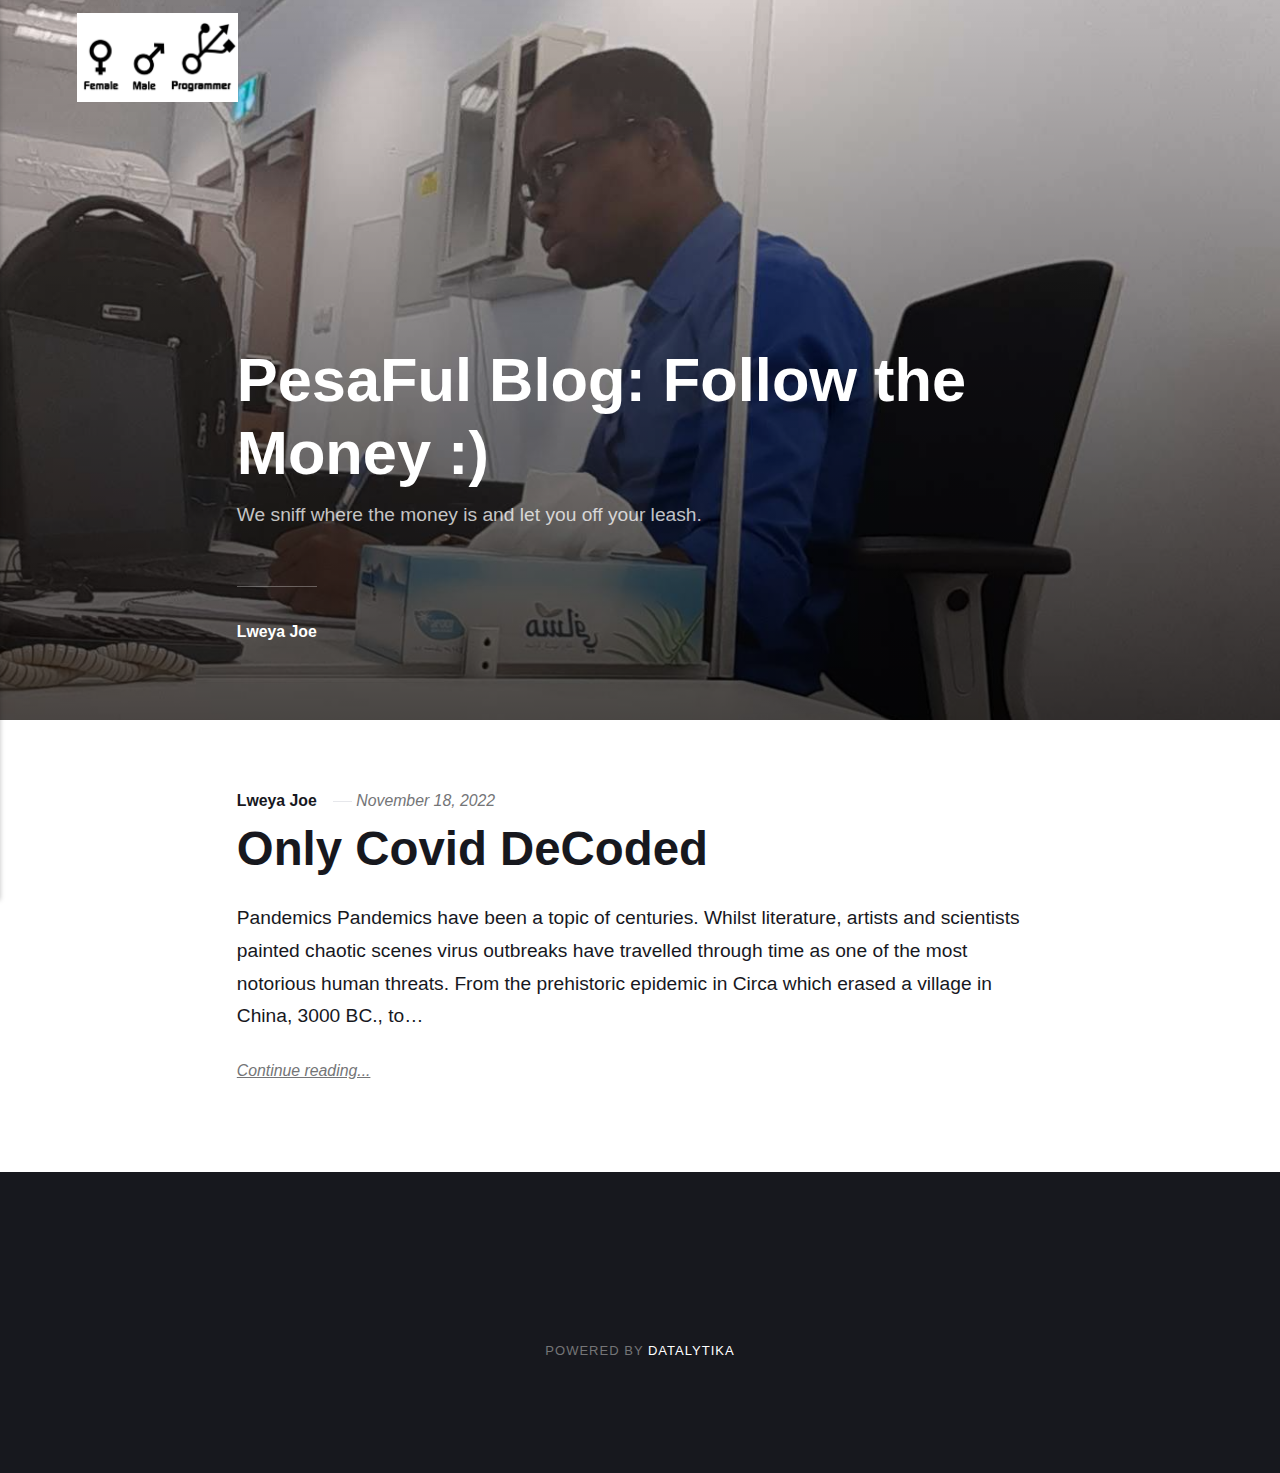
<file: index.html>
<!DOCTYPE html><html lang="en-gb"><head><meta charset="utf-8"><meta http-equiv="X-UA-Compatible" content="IE=edge"><meta name="viewport" content="width=device-width,initial-scale=1"><title>CODECITY</title><meta name="generator" content="Publii Open-Source CMS for Static Site"><link rel="canonical" href="https://lweyajoe.github.io/codecity/"><link rel="alternate" type="application/atom+xml" href="https://lweyajoe.github.io/codecity/feed.xml"><link rel="alternate" type="application/json" href="https://lweyajoe.github.io/codecity/feed.json"><meta property="og:title" content="CODECITY"><meta property="og:image" content="https://lweyajoe.github.io/codecity/media/website/programmer.png"><meta property="og:image:width" content="650"><meta property="og:image:height" content="358"><meta property="og:site_name" content="CODECITY"><meta property="og:description" content=""><meta property="og:url" content="https://lweyajoe.github.io/codecity/"><meta property="og:type" content="website"><link rel="stylesheet" href="https://lweyajoe.github.io/codecity/assets/css/style.css?v=67064dfb5806a3b1d24e5a5d9bfc33da"><script type="application/ld+json">{"@context":"http://schema.org","@type":"Organization","name":"CODECITY ","logo":"https://lweyajoe.github.io/codecity/media/website/programmer.png","url":"https://lweyajoe.github.io/codecity/","sameAs":["https://twitter.com/lweyajoe","https://datalytika.org"]}</script></head><body><div class="site-container"><header class="top" id="js-header"><a class="logo" href="https://lweyajoe.github.io/codecity/"><img src="https://lweyajoe.github.io/codecity/media/website/programmer.png" alt="CODECITY " width="650" height="358"></a><nav class="navbar js-navbar"><button class="navbar__toggle js-toggle" aria-label="Menu" aria-haspopup="true" aria-expanded="false"><span class="navbar__toggle-box"><span class="navbar__toggle-inner">Menu</span></span></button><ul class="navbar__menu"></ul></nav><div class="search"><div class="search__overlay js-search-overlay"><div class="search__overlay-inner"><button class="search__close js-search-close" aria-label="Close">Close</button></div></div><button class="search__btn js-search-btn" aria-label="Search"><svg role="presentation" focusable="false"><use xlink:href="https://lweyajoe.github.io/codecity/assets/svg/svg-map.svg#search"/></svg></button></div></header><main><div class="hero"><figure class="hero__image hero__image--overlay"><img src="https://lweyajoe.github.io/codecity/media/website/IMG_20210403_210228_658.jpg" srcset="https://lweyajoe.github.io/codecity/media/website/responsive/IMG_20210403_210228_658-xs.jpg 300w, https://lweyajoe.github.io/codecity/media/website/responsive/IMG_20210403_210228_658-sm.jpg 480w, https://lweyajoe.github.io/codecity/media/website/responsive/IMG_20210403_210228_658-md.jpg 768w, https://lweyajoe.github.io/codecity/media/website/responsive/IMG_20210403_210228_658-lg.jpg 1024w, https://lweyajoe.github.io/codecity/media/website/responsive/IMG_20210403_210228_658-xl.jpg 1360w, https://lweyajoe.github.io/codecity/media/website/responsive/IMG_20210403_210228_658-2xl.jpg 1600w" sizes="100vw" loading="eager" width="2448" height="2448" alt=""></figure><header class="hero__content"><div class="wrapper"><h1>PesaFul Blog: Follow the Money :)</h1><p>We sniff where the money is and let you off your leash.</p><div class="post__meta post__meta--author"><a href="https://lweyajoe.github.io/codecity/authors/lweya-joe/" class="feed__author">Lweya Joe</a></div></div></header></div><div class="feed"><article class="feed__item"><header class="wrapper"><div class="feed__meta"><a href="https://lweyajoe.github.io/codecity/authors/lweya-joe/" class="feed__author">Lweya Joe</a> <time datetime="2022-11-18T06:22" class="feed__date">November 18, 2022</time></div><h2><a href="https://lweyajoe.github.io/codecity/covid-decoded.html">Only Covid DeCoded</a></h2></header><div class="wrapper"><p>Pandemics Pandemics have been a topic of centuries. Whilst literature, artists and scientists painted chaotic scenes virus outbreaks have travelled through time as one of the most notorious human threats. From the prehistoric epidemic in Circa which erased a village in China, 3000 BC., to&hellip;</p><a href="https://lweyajoe.github.io/codecity/covid-decoded.html" class="readmore feed__readmore">Continue reading...</a></div></article></div></main><footer class="footer"><div class="footer__social"><a href="https://twitter.com/lweyajoe" aria-label="Twitter"><svg><use xlink:href="https://lweyajoe.github.io/codecity/assets/svg/svg-map.svg#twitter"/></svg> </a><a href="https://datalytika.org" aria-label="Instagram"><svg><use xlink:href="https://lweyajoe.github.io/codecity/assets/svg/svg-map.svg#instagram"/></svg></a><div class="footer__copyright"><p>Powered by <a href="https://datalytika.org">Datalytika</a></p></div><button onclick="backToTopFunction()" id="backToTop" class="footer__bttop" aria-label="Back to top" title="Back to top"><svg><use xlink:href="https://lweyajoe.github.io/codecity/assets/svg/svg-map.svg#toparrow"/></svg></button></div></footer><script defer="defer" src="https://lweyajoe.github.io/codecity/assets/js/scripts.min.js?v=f47c11534595205f20935f0db2a62a85"></script><script>window.publiiThemeMenuConfig={mobileMenuMode:'sidebar',animationSpeed:300,submenuWidth: 'auto',doubleClickTime:500,mobileMenuExpandableSubmenus:true,relatedContainerForOverlayMenuSelector:'.top'};</script><script>var images = document.querySelectorAll('img[loading]');

        for (var i = 0; i < images.length; i++) {
            if (images[i].complete) {
                images[i].classList.add('is-loaded');
            } else {
                images[i].addEventListener('load', function () {
                    this.classList.add('is-loaded');
                }, false);
            }
        }</script></div></body></html>
</file>
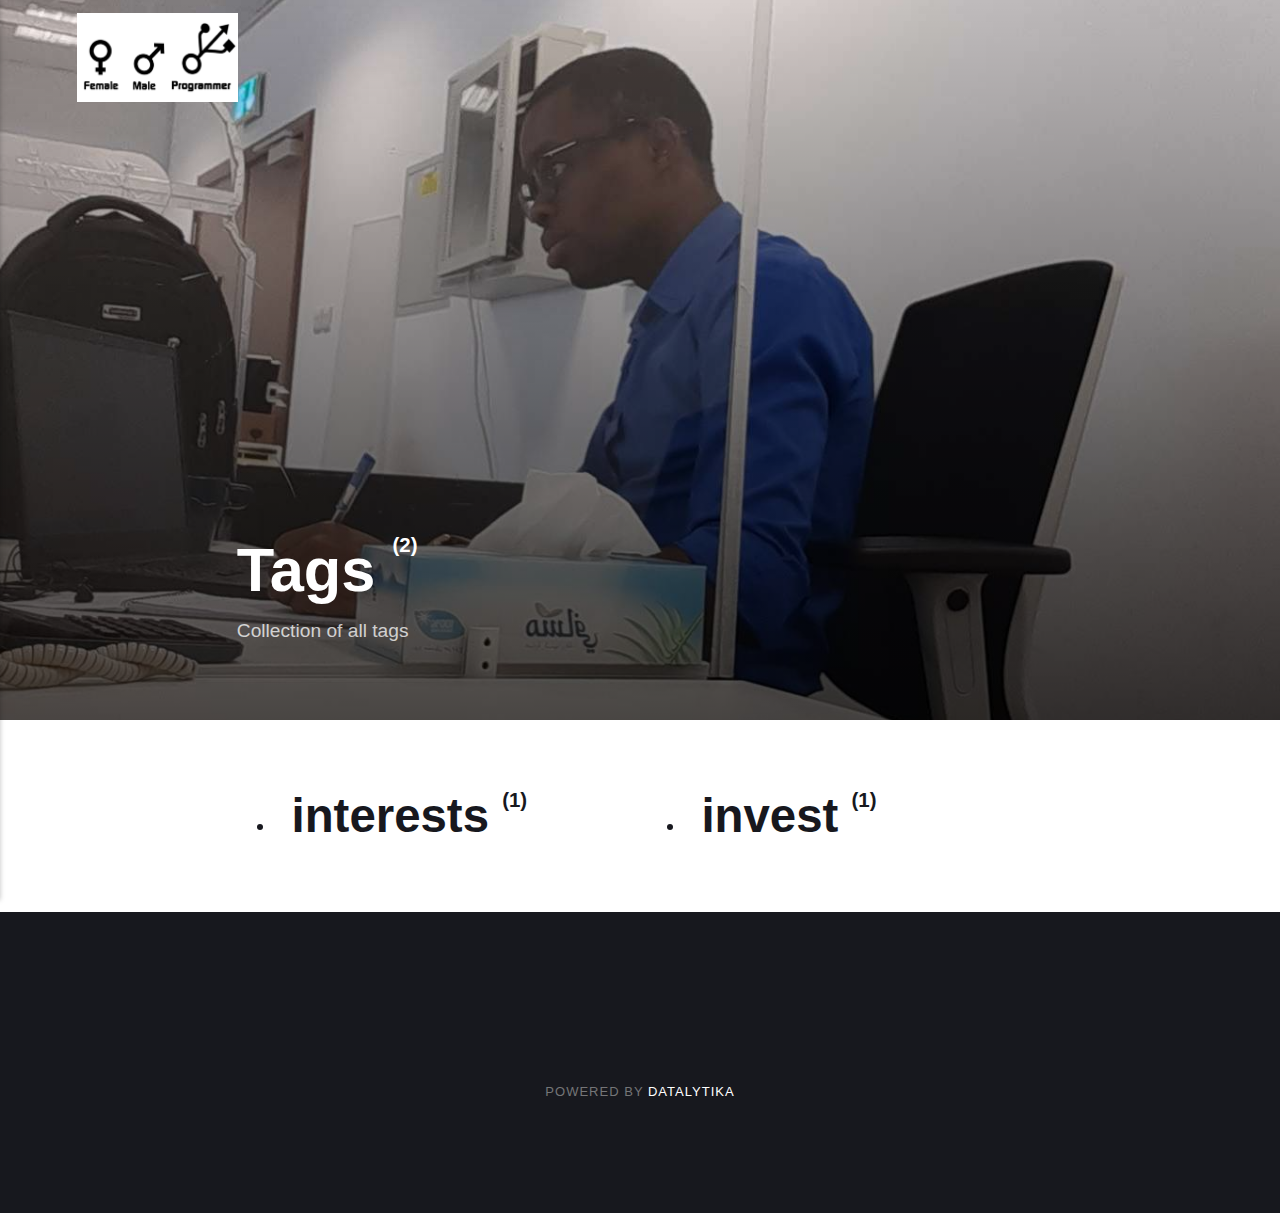
<file: tags/index.html>
<!DOCTYPE html><html lang="en-gb"><head><meta charset="utf-8"><meta http-equiv="X-UA-Compatible" content="IE=edge"><meta name="viewport" content="width=device-width,initial-scale=1"><title>All tags - CODECITY</title><meta name="robots" content="noindex, follow"><meta name="generator" content="Publii Open-Source CMS for Static Site"><link rel="alternate" type="application/atom+xml" href="https://lweyajoe.github.io/codecity/feed.xml"><link rel="alternate" type="application/json" href="https://lweyajoe.github.io/codecity/feed.json"><meta property="og:title" content="CODECITY"><meta property="og:image" content="https://lweyajoe.github.io/codecity/media/website/programmer.png"><meta property="og:image:width" content="650"><meta property="og:image:height" content="358"><meta property="og:site_name" content="CODECITY"><meta property="og:description" content=""><meta property="og:url" content="https://lweyajoe.github.io/codecity/tags/"><meta property="og:type" content="website"><link rel="stylesheet" href="https://lweyajoe.github.io/codecity/assets/css/style.css?v=67064dfb5806a3b1d24e5a5d9bfc33da"><script type="application/ld+json">{"@context":"http://schema.org","@type":"Organization","name":"CODECITY ","logo":"https://lweyajoe.github.io/codecity/media/website/programmer.png","url":"https://lweyajoe.github.io/codecity/","sameAs":["https://twitter.com/lweyajoe","https://datalytika.org"]}</script></head><body><div class="site-container"><header class="top" id="js-header"><a class="logo" href="https://lweyajoe.github.io/codecity/"><img src="https://lweyajoe.github.io/codecity/media/website/programmer.png" alt="CODECITY " width="650" height="358"></a><nav class="navbar js-navbar"><button class="navbar__toggle js-toggle" aria-label="Menu" aria-haspopup="true" aria-expanded="false"><span class="navbar__toggle-box"><span class="navbar__toggle-inner">Menu</span></span></button><ul class="navbar__menu"></ul></nav><div class="search"><div class="search__overlay js-search-overlay"><div class="search__overlay-inner"><button class="search__close js-search-close" aria-label="Close">Close</button></div></div><button class="search__btn js-search-btn" aria-label="Search"><svg role="presentation" focusable="false"><use xlink:href="https://lweyajoe.github.io/codecity/assets/svg/svg-map.svg#search"/></svg></button></div></header><main class="page page--tags"><div class="hero"><figure class="hero__image hero__image--overlay"><img src="https://lweyajoe.github.io/codecity/media/website/IMG_20210403_210228_658.jpg" srcset="https://lweyajoe.github.io/codecity/media/website/responsive/IMG_20210403_210228_658-xs.jpg 300w, https://lweyajoe.github.io/codecity/media/website/responsive/IMG_20210403_210228_658-sm.jpg 480w, https://lweyajoe.github.io/codecity/media/website/responsive/IMG_20210403_210228_658-md.jpg 768w, https://lweyajoe.github.io/codecity/media/website/responsive/IMG_20210403_210228_658-lg.jpg 1024w, https://lweyajoe.github.io/codecity/media/website/responsive/IMG_20210403_210228_658-xl.jpg 1360w, https://lweyajoe.github.io/codecity/media/website/responsive/IMG_20210403_210228_658-2xl.jpg 1600w" sizes="100vw" loading="eager" width="2448" height="2448" alt=""></figure><header class="hero__content"><div class="wrapper"><h1>Tags <sup>(2)</sup></h1><p>Collection of all tags</p></div></header></div><div class="wrapper"><ul class="feed feed--grid"><li><h2><a href="https://lweyajoe.github.io/codecity/tags/interests/">interests </a><sup>(1)</sup></h2></li><li><h2><a href="https://lweyajoe.github.io/codecity/tags/invest/">invest </a><sup>(1)</sup></h2></li></ul></div></main><footer class="footer"><div class="footer__social"><a href="https://twitter.com/lweyajoe" aria-label="Twitter"><svg><use xlink:href="https://lweyajoe.github.io/codecity/assets/svg/svg-map.svg#twitter"/></svg> </a><a href="https://datalytika.org" aria-label="Instagram"><svg><use xlink:href="https://lweyajoe.github.io/codecity/assets/svg/svg-map.svg#instagram"/></svg></a><div class="footer__copyright"><p>Powered by <a href="https://datalytika.org">Datalytika</a></p></div><button onclick="backToTopFunction()" id="backToTop" class="footer__bttop" aria-label="Back to top" title="Back to top"><svg><use xlink:href="https://lweyajoe.github.io/codecity/assets/svg/svg-map.svg#toparrow"/></svg></button></div></footer><script defer="defer" src="https://lweyajoe.github.io/codecity/assets/js/scripts.min.js?v=f47c11534595205f20935f0db2a62a85"></script><script>window.publiiThemeMenuConfig={mobileMenuMode:'sidebar',animationSpeed:300,submenuWidth: 'auto',doubleClickTime:500,mobileMenuExpandableSubmenus:true,relatedContainerForOverlayMenuSelector:'.top'};</script><script>var images = document.querySelectorAll('img[loading]');

        for (var i = 0; i < images.length; i++) {
            if (images[i].complete) {
                images[i].classList.add('is-loaded');
            } else {
                images[i].addEventListener('load', function () {
                    this.classList.add('is-loaded');
                }, false);
            }
        }</script></div></body></html>
</file>
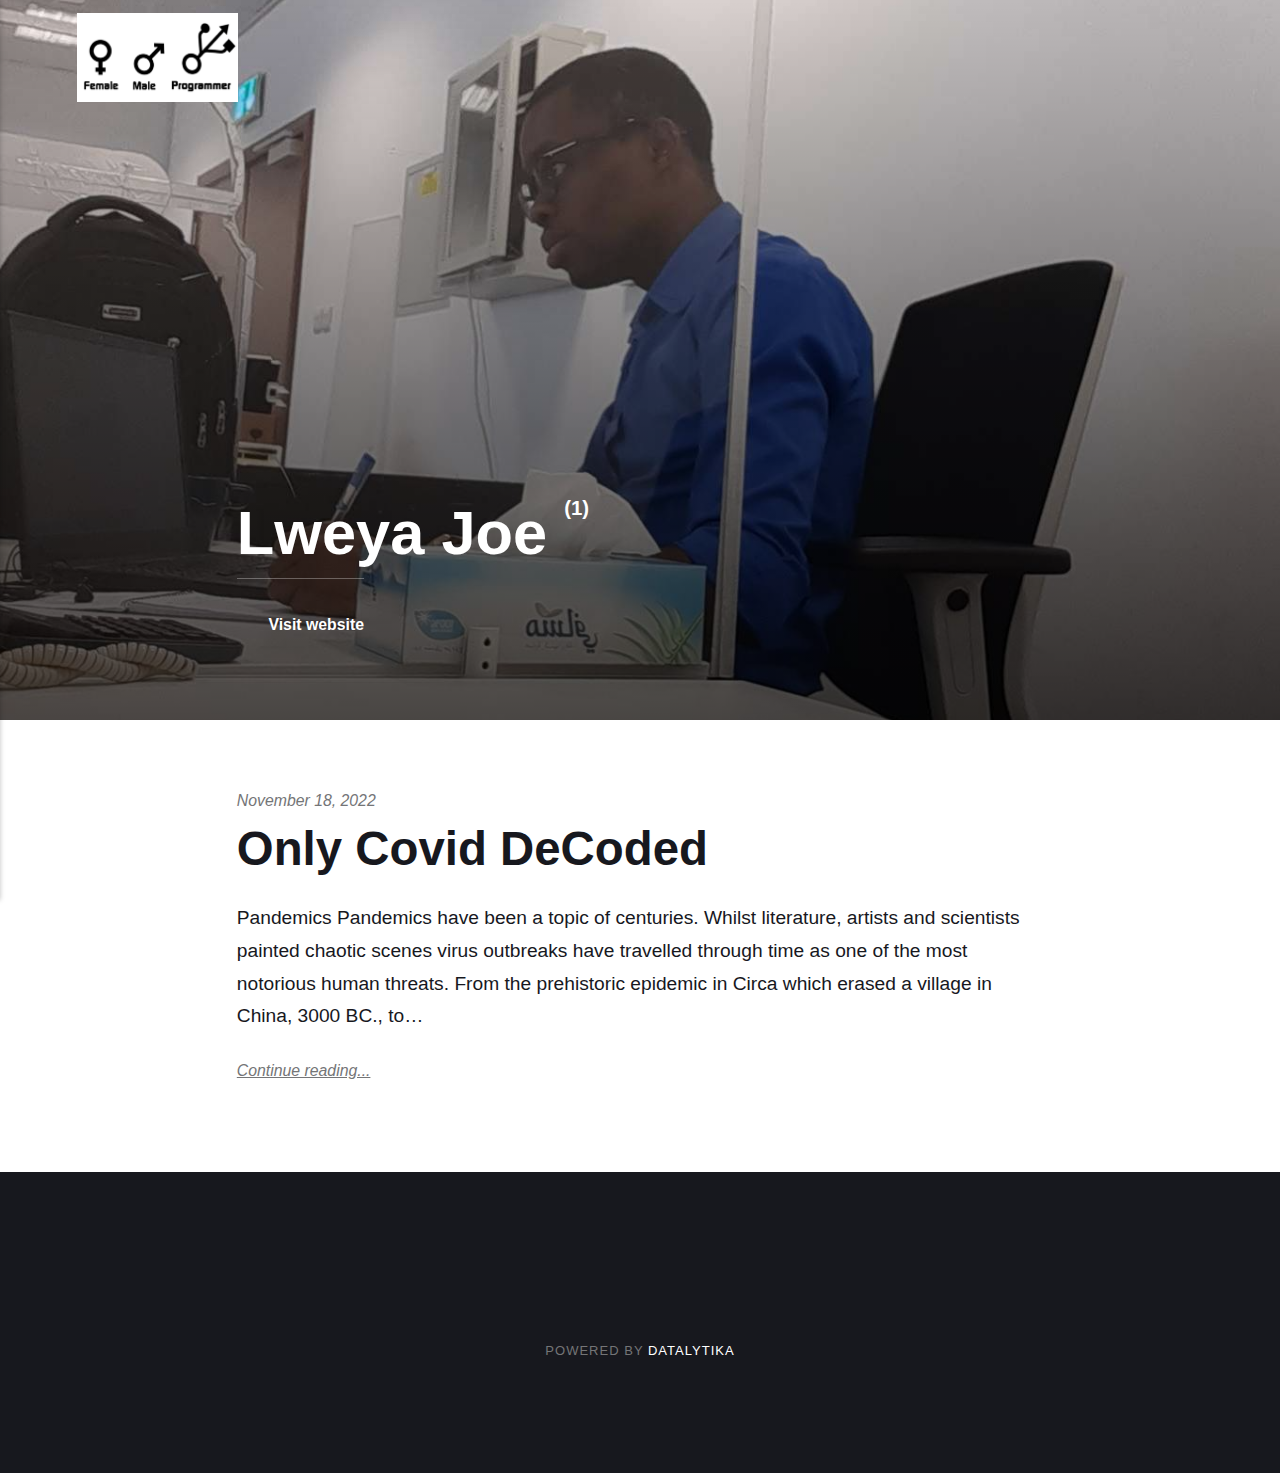
<file: authors/lweya-joe/index.html>
<!DOCTYPE html><html lang="en-gb"><head><meta charset="utf-8"><meta http-equiv="X-UA-Compatible" content="IE=edge"><meta name="viewport" content="width=device-width,initial-scale=1"><title>Author: Lweya Joe - CODECITY</title><meta name="robots" content="noindex, follow"><meta name="generator" content="Publii Open-Source CMS for Static Site"><link rel="alternate" type="application/atom+xml" href="https://lweyajoe.github.io/codecity/feed.xml"><link rel="alternate" type="application/json" href="https://lweyajoe.github.io/codecity/feed.json"><meta property="og:title" content="Lweya Joe"><meta property="og:image" content="https://lweyajoe.github.io/codecity/media/website/programmer.png"><meta property="og:image:width" content="650"><meta property="og:image:height" content="358"><meta property="og:site_name" content="CODECITY"><meta property="og:description" content=""><meta property="og:url" content="https://lweyajoe.github.io/codecity/authors/lweya-joe/"><meta property="og:type" content="website"><link rel="stylesheet" href="https://lweyajoe.github.io/codecity/assets/css/style.css?v=67064dfb5806a3b1d24e5a5d9bfc33da"><script type="application/ld+json">{"@context":"http://schema.org","@type":"Organization","name":"CODECITY ","logo":"https://lweyajoe.github.io/codecity/media/website/programmer.png","url":"https://lweyajoe.github.io/codecity/","sameAs":["https://twitter.com/lweyajoe","https://datalytika.org"]}</script></head><body><div class="site-container"><header class="top" id="js-header"><a class="logo" href="https://lweyajoe.github.io/codecity/"><img src="https://lweyajoe.github.io/codecity/media/website/programmer.png" alt="CODECITY " width="650" height="358"></a><nav class="navbar js-navbar"><button class="navbar__toggle js-toggle" aria-label="Menu" aria-haspopup="true" aria-expanded="false"><span class="navbar__toggle-box"><span class="navbar__toggle-inner">Menu</span></span></button><ul class="navbar__menu"></ul></nav><div class="search"><div class="search__overlay js-search-overlay"><div class="search__overlay-inner"><button class="search__close js-search-close" aria-label="Close">Close</button></div></div><button class="search__btn js-search-btn" aria-label="Search"><svg role="presentation" focusable="false"><use xlink:href="https://lweyajoe.github.io/codecity/assets/svg/svg-map.svg#search"/></svg></button></div></header><main class="page page--author"><div class="hero"><figure class="hero__image hero__image--overlay"><img src="https://lweyajoe.github.io/codecity/media/website/IMG_20210403_210228_658.jpg" srcset="https://lweyajoe.github.io/codecity/media/website/responsive/IMG_20210403_210228_658-xs.jpg 300w, https://lweyajoe.github.io/codecity/media/website/responsive/IMG_20210403_210228_658-sm.jpg 480w, https://lweyajoe.github.io/codecity/media/website/responsive/IMG_20210403_210228_658-md.jpg 768w, https://lweyajoe.github.io/codecity/media/website/responsive/IMG_20210403_210228_658-lg.jpg 1024w, https://lweyajoe.github.io/codecity/media/website/responsive/IMG_20210403_210228_658-xl.jpg 1360w, https://lweyajoe.github.io/codecity/media/website/responsive/IMG_20210403_210228_658-2xl.jpg 1600w" sizes="100vw" loading="eager" width="2448" height="2448" alt=""></figure><header class="hero__content"><div class="wrapper"><h1>Lweya Joe <sup>(1)</sup></h1><p class="post__meta post__meta--author page--author__website"><svg height="24" width="24" stroke="currentColor" stroke-width="2" aria-hidden="true"><use xlink:href="https://lweyajoe.github.io/codecity/assets/svg/svg-map.svg#website"/></svg> <a href="https://datalytika.org" target="_blank" rel="nofollow noreferrer noopener">Visit website</a></p></div></header></div><div class="feed"><article class="feed__item"><header class="wrapper"><div class="feed__meta"><time datetime="2022-11-18T06:22" class="feed__date">November 18, 2022</time></div><h2><a href="https://lweyajoe.github.io/codecity/covid-decoded.html">Only Covid DeCoded</a></h2></header><div class="wrapper"><p>Pandemics Pandemics have been a topic of centuries. Whilst literature, artists and scientists painted chaotic scenes virus outbreaks have travelled through time as one of the most notorious human threats. From the prehistoric epidemic in Circa which erased a village in China, 3000 BC., to&hellip;</p><a href="https://lweyajoe.github.io/codecity/covid-decoded.html" class="readmore feed__readmore">Continue reading...</a></div></article></div></main><footer class="footer"><div class="footer__social"><a href="https://twitter.com/lweyajoe" aria-label="Twitter"><svg><use xlink:href="https://lweyajoe.github.io/codecity/assets/svg/svg-map.svg#twitter"/></svg> </a><a href="https://datalytika.org" aria-label="Instagram"><svg><use xlink:href="https://lweyajoe.github.io/codecity/assets/svg/svg-map.svg#instagram"/></svg></a><div class="footer__copyright"><p>Powered by <a href="https://datalytika.org">Datalytika</a></p></div><button onclick="backToTopFunction()" id="backToTop" class="footer__bttop" aria-label="Back to top" title="Back to top"><svg><use xlink:href="https://lweyajoe.github.io/codecity/assets/svg/svg-map.svg#toparrow"/></svg></button></div></footer><script defer="defer" src="https://lweyajoe.github.io/codecity/assets/js/scripts.min.js?v=f47c11534595205f20935f0db2a62a85"></script><script>window.publiiThemeMenuConfig={mobileMenuMode:'sidebar',animationSpeed:300,submenuWidth: 'auto',doubleClickTime:500,mobileMenuExpandableSubmenus:true,relatedContainerForOverlayMenuSelector:'.top'};</script><script>var images = document.querySelectorAll('img[loading]');

        for (var i = 0; i < images.length; i++) {
            if (images[i].complete) {
                images[i].classList.add('is-loaded');
            } else {
                images[i].addEventListener('load', function () {
                    this.classList.add('is-loaded');
                }, false);
            }
        }</script></div></body></html>
</file>
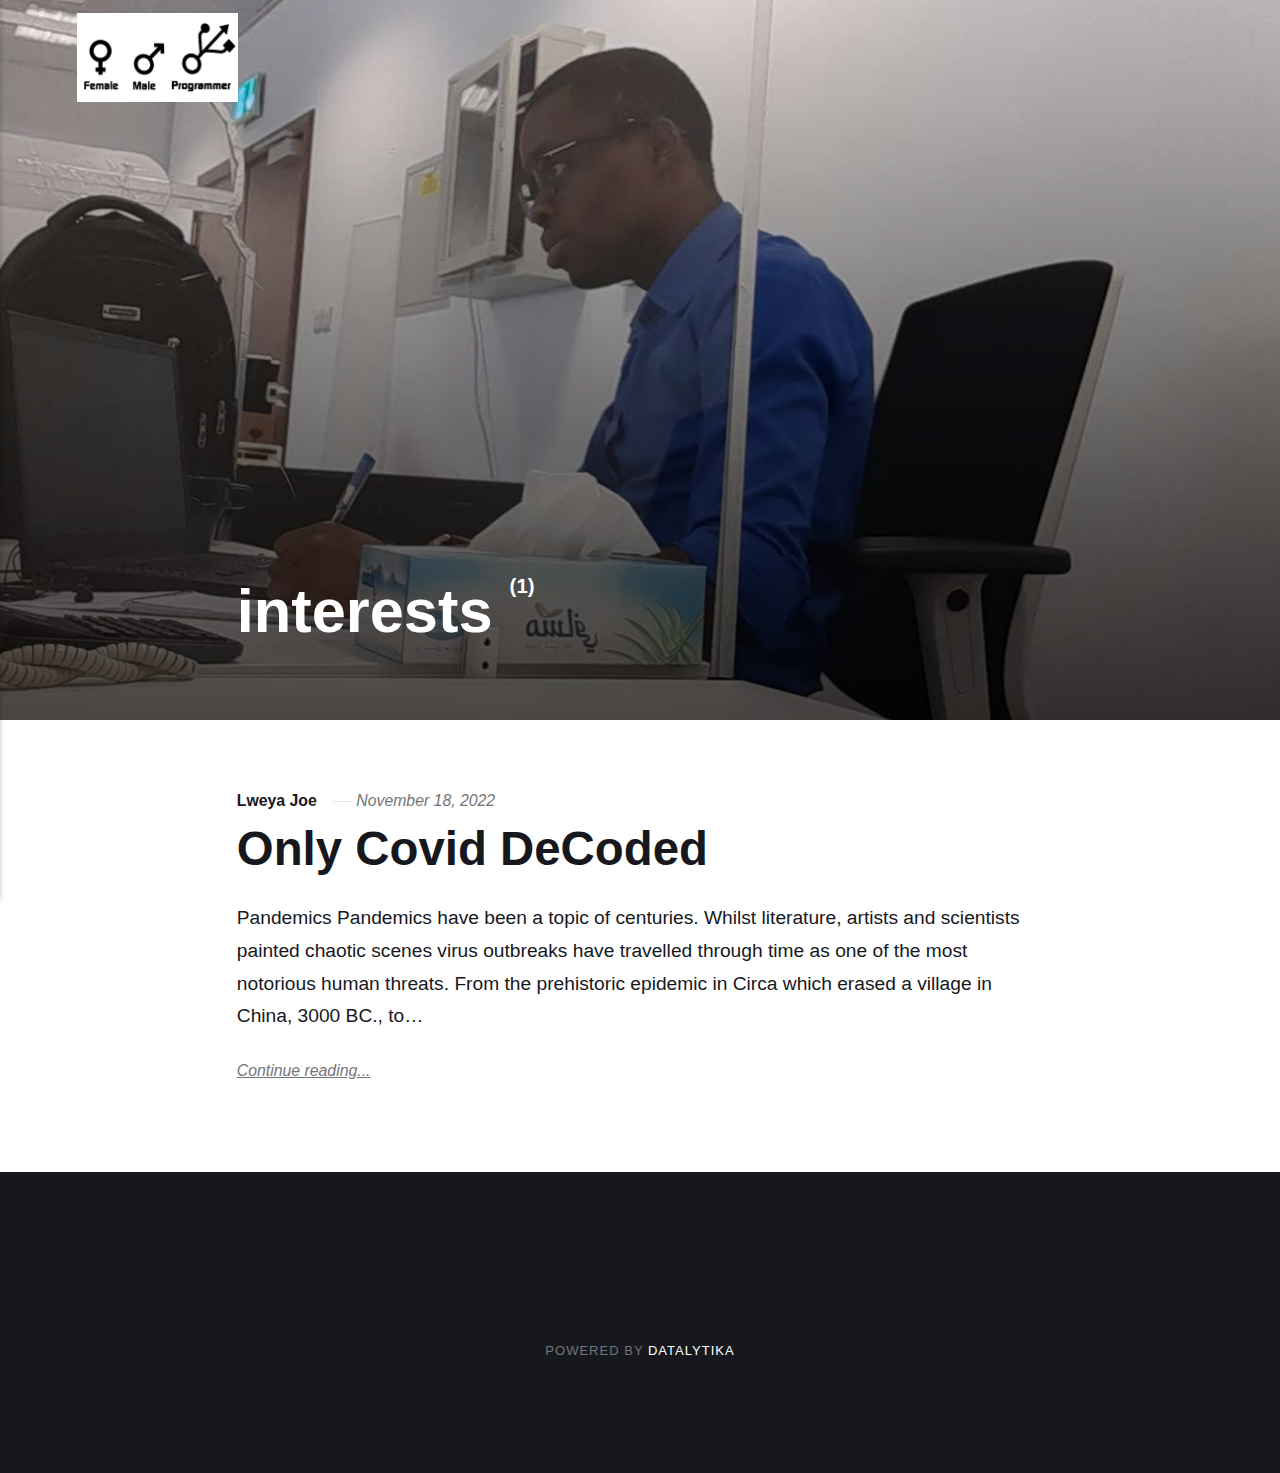
<file: tags/interests/index.html>
<!DOCTYPE html><html lang="en-gb"><head><meta charset="utf-8"><meta http-equiv="X-UA-Compatible" content="IE=edge"><meta name="viewport" content="width=device-width,initial-scale=1"><title>Tag: interests - CODECITY</title><meta name="robots" content="noindex, follow"><meta name="generator" content="Publii Open-Source CMS for Static Site"><link rel="alternate" type="application/atom+xml" href="https://lweyajoe.github.io/codecity/feed.xml"><link rel="alternate" type="application/json" href="https://lweyajoe.github.io/codecity/feed.json"><meta property="og:title" content="interests"><meta property="og:image" content="https://lweyajoe.github.io/codecity/media/website/programmer.png"><meta property="og:image:width" content="650"><meta property="og:image:height" content="358"><meta property="og:site_name" content="CODECITY"><meta property="og:description" content=""><meta property="og:url" content="https://lweyajoe.github.io/codecity/tags/interests/"><meta property="og:type" content="website"><link rel="stylesheet" href="https://lweyajoe.github.io/codecity/assets/css/style.css?v=67064dfb5806a3b1d24e5a5d9bfc33da"><script type="application/ld+json">{"@context":"http://schema.org","@type":"Organization","name":"CODECITY ","logo":"https://lweyajoe.github.io/codecity/media/website/programmer.png","url":"https://lweyajoe.github.io/codecity/","sameAs":["https://twitter.com/lweyajoe","https://datalytika.org"]}</script></head><body><div class="site-container"><header class="top" id="js-header"><a class="logo" href="https://lweyajoe.github.io/codecity/"><img src="https://lweyajoe.github.io/codecity/media/website/programmer.png" alt="CODECITY " width="650" height="358"></a><nav class="navbar js-navbar"><button class="navbar__toggle js-toggle" aria-label="Menu" aria-haspopup="true" aria-expanded="false"><span class="navbar__toggle-box"><span class="navbar__toggle-inner">Menu</span></span></button><ul class="navbar__menu"></ul></nav><div class="search"><div class="search__overlay js-search-overlay"><div class="search__overlay-inner"><button class="search__close js-search-close" aria-label="Close">Close</button></div></div><button class="search__btn js-search-btn" aria-label="Search"><svg role="presentation" focusable="false"><use xlink:href="https://lweyajoe.github.io/codecity/assets/svg/svg-map.svg#search"/></svg></button></div></header><main class="page page--tag"><div class="hero"><figure class="hero__image hero__image--overlay"><img src="https://lweyajoe.github.io/codecity/media/website/IMG_20210403_210228_658.jpg" srcset="https://lweyajoe.github.io/codecity/media/website/responsive/IMG_20210403_210228_658-xs.jpg 300w, https://lweyajoe.github.io/codecity/media/website/responsive/IMG_20210403_210228_658-sm.jpg 480w, https://lweyajoe.github.io/codecity/media/website/responsive/IMG_20210403_210228_658-md.jpg 768w, https://lweyajoe.github.io/codecity/media/website/responsive/IMG_20210403_210228_658-lg.jpg 1024w, https://lweyajoe.github.io/codecity/media/website/responsive/IMG_20210403_210228_658-xl.jpg 1360w, https://lweyajoe.github.io/codecity/media/website/responsive/IMG_20210403_210228_658-2xl.jpg 1600w" sizes="100vw" loading="eager" width="2448" height="2448" alt=""></figure><header class="hero__content"><div class="wrapper"><h1>interests <sup>(1)</sup></h1></div></header></div><div class="feed wrapper"><article class="feed__item"><header><div class="feed__meta"><a href="https://lweyajoe.github.io/codecity/authors/lweya-joe/" class="feed__author">Lweya Joe</a> <time datetime="2022-11-18T06:22" class="feed__date">November 18, 2022</time></div><h2><a href="https://lweyajoe.github.io/codecity/covid-decoded.html">Only Covid DeCoded</a></h2></header><div><p>Pandemics Pandemics have been a topic of centuries. Whilst literature, artists and scientists painted chaotic scenes virus outbreaks have travelled through time as one of the most notorious human threats. From the prehistoric epidemic in Circa which erased a village in China, 3000 BC., to&hellip;</p><a href="https://lweyajoe.github.io/codecity/covid-decoded.html" class="readmore feed__readmore">Continue reading...</a></div></article></div></main><footer class="footer"><div class="footer__social"><a href="https://twitter.com/lweyajoe" aria-label="Twitter"><svg><use xlink:href="https://lweyajoe.github.io/codecity/assets/svg/svg-map.svg#twitter"/></svg> </a><a href="https://datalytika.org" aria-label="Instagram"><svg><use xlink:href="https://lweyajoe.github.io/codecity/assets/svg/svg-map.svg#instagram"/></svg></a><div class="footer__copyright"><p>Powered by <a href="https://datalytika.org">Datalytika</a></p></div><button onclick="backToTopFunction()" id="backToTop" class="footer__bttop" aria-label="Back to top" title="Back to top"><svg><use xlink:href="https://lweyajoe.github.io/codecity/assets/svg/svg-map.svg#toparrow"/></svg></button></div></footer><script defer="defer" src="https://lweyajoe.github.io/codecity/assets/js/scripts.min.js?v=f47c11534595205f20935f0db2a62a85"></script><script>window.publiiThemeMenuConfig={mobileMenuMode:'sidebar',animationSpeed:300,submenuWidth: 'auto',doubleClickTime:500,mobileMenuExpandableSubmenus:true,relatedContainerForOverlayMenuSelector:'.top'};</script><script>var images = document.querySelectorAll('img[loading]');

        for (var i = 0; i < images.length; i++) {
            if (images[i].complete) {
                images[i].classList.add('is-loaded');
            } else {
                images[i].addEventListener('load', function () {
                    this.classList.add('is-loaded');
                }, false);
            }
        }</script></div></body></html>
</file>
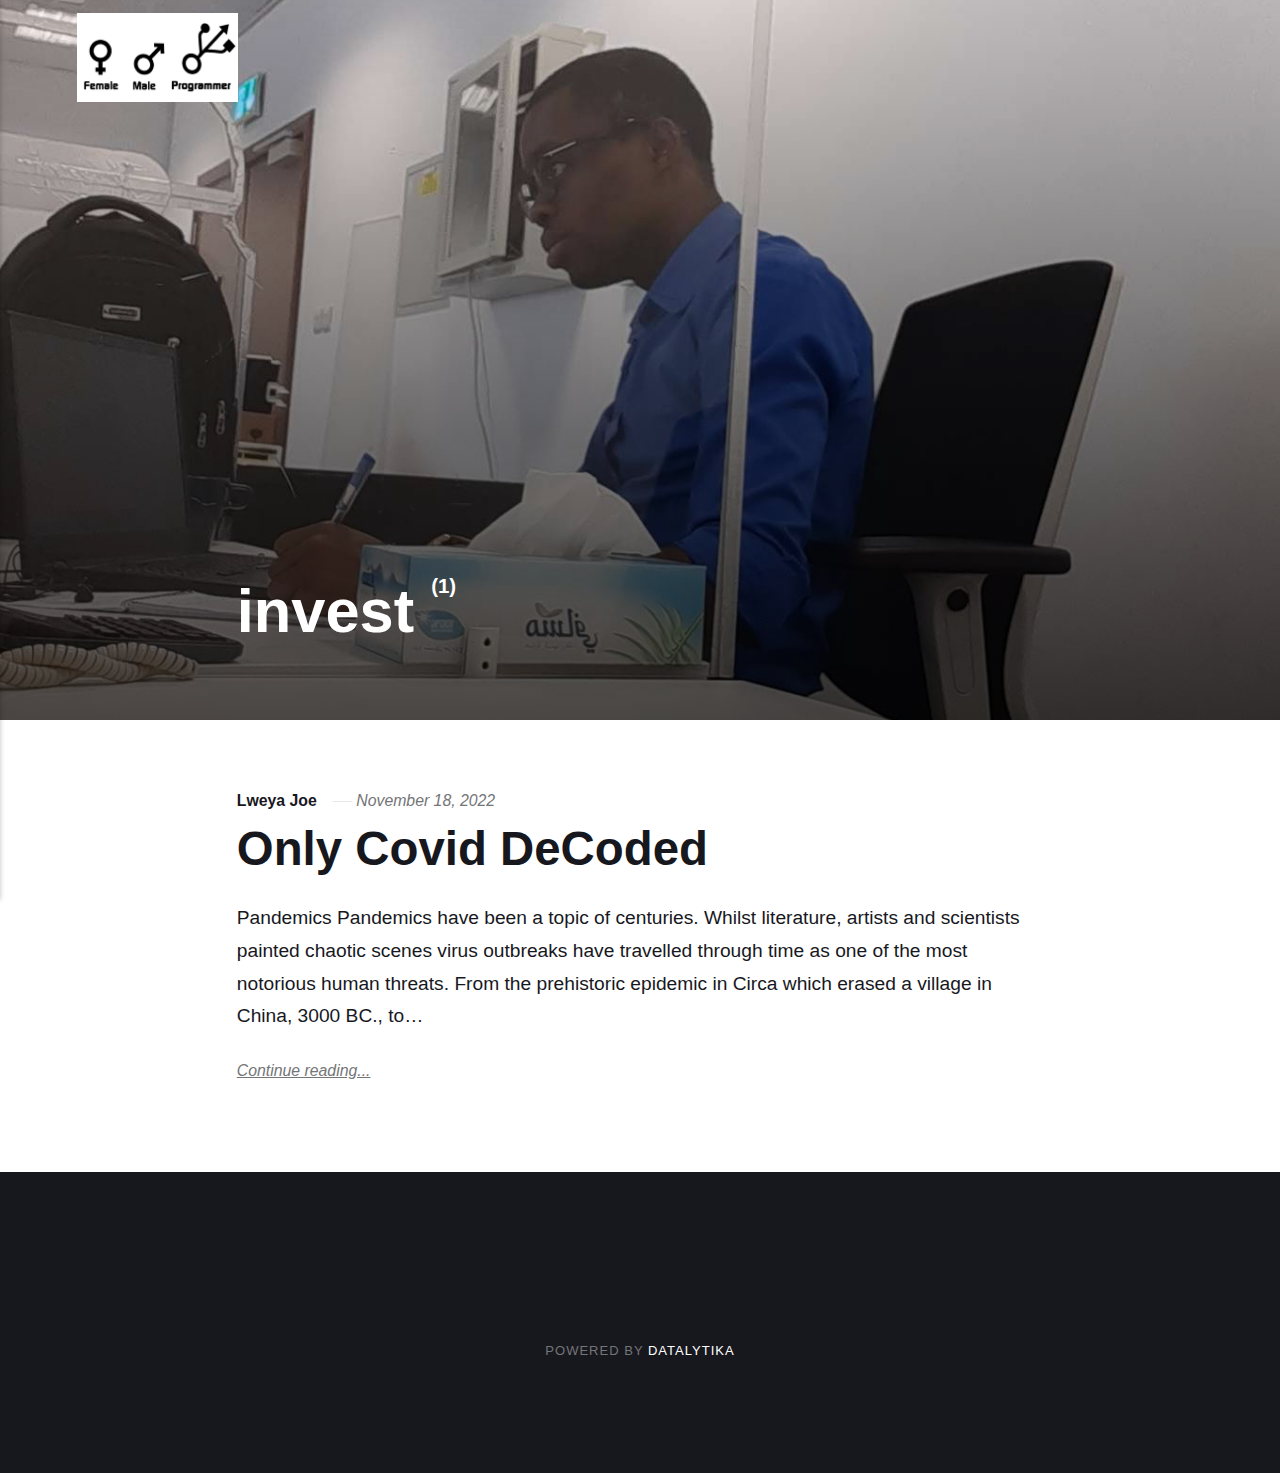
<file: tags/invest/index.html>
<!DOCTYPE html><html lang="en-gb"><head><meta charset="utf-8"><meta http-equiv="X-UA-Compatible" content="IE=edge"><meta name="viewport" content="width=device-width,initial-scale=1"><title>Tag: invest - CODECITY</title><meta name="robots" content="noindex, follow"><meta name="generator" content="Publii Open-Source CMS for Static Site"><link rel="alternate" type="application/atom+xml" href="https://lweyajoe.github.io/codecity/feed.xml"><link rel="alternate" type="application/json" href="https://lweyajoe.github.io/codecity/feed.json"><meta property="og:title" content="invest"><meta property="og:image" content="https://lweyajoe.github.io/codecity/media/website/programmer.png"><meta property="og:image:width" content="650"><meta property="og:image:height" content="358"><meta property="og:site_name" content="CODECITY"><meta property="og:description" content=""><meta property="og:url" content="https://lweyajoe.github.io/codecity/tags/invest/"><meta property="og:type" content="website"><link rel="stylesheet" href="https://lweyajoe.github.io/codecity/assets/css/style.css?v=67064dfb5806a3b1d24e5a5d9bfc33da"><script type="application/ld+json">{"@context":"http://schema.org","@type":"Organization","name":"CODECITY ","logo":"https://lweyajoe.github.io/codecity/media/website/programmer.png","url":"https://lweyajoe.github.io/codecity/","sameAs":["https://twitter.com/lweyajoe","https://datalytika.org"]}</script></head><body><div class="site-container"><header class="top" id="js-header"><a class="logo" href="https://lweyajoe.github.io/codecity/"><img src="https://lweyajoe.github.io/codecity/media/website/programmer.png" alt="CODECITY " width="650" height="358"></a><nav class="navbar js-navbar"><button class="navbar__toggle js-toggle" aria-label="Menu" aria-haspopup="true" aria-expanded="false"><span class="navbar__toggle-box"><span class="navbar__toggle-inner">Menu</span></span></button><ul class="navbar__menu"></ul></nav><div class="search"><div class="search__overlay js-search-overlay"><div class="search__overlay-inner"><button class="search__close js-search-close" aria-label="Close">Close</button></div></div><button class="search__btn js-search-btn" aria-label="Search"><svg role="presentation" focusable="false"><use xlink:href="https://lweyajoe.github.io/codecity/assets/svg/svg-map.svg#search"/></svg></button></div></header><main class="page page--tag"><div class="hero"><figure class="hero__image hero__image--overlay"><img src="https://lweyajoe.github.io/codecity/media/website/IMG_20210403_210228_658.jpg" srcset="https://lweyajoe.github.io/codecity/media/website/responsive/IMG_20210403_210228_658-xs.jpg 300w, https://lweyajoe.github.io/codecity/media/website/responsive/IMG_20210403_210228_658-sm.jpg 480w, https://lweyajoe.github.io/codecity/media/website/responsive/IMG_20210403_210228_658-md.jpg 768w, https://lweyajoe.github.io/codecity/media/website/responsive/IMG_20210403_210228_658-lg.jpg 1024w, https://lweyajoe.github.io/codecity/media/website/responsive/IMG_20210403_210228_658-xl.jpg 1360w, https://lweyajoe.github.io/codecity/media/website/responsive/IMG_20210403_210228_658-2xl.jpg 1600w" sizes="100vw" loading="eager" width="2448" height="2448" alt=""></figure><header class="hero__content"><div class="wrapper"><h1>invest <sup>(1)</sup></h1></div></header></div><div class="feed wrapper"><article class="feed__item"><header><div class="feed__meta"><a href="https://lweyajoe.github.io/codecity/authors/lweya-joe/" class="feed__author">Lweya Joe</a> <time datetime="2022-11-18T06:22" class="feed__date">November 18, 2022</time></div><h2><a href="https://lweyajoe.github.io/codecity/covid-decoded.html">Only Covid DeCoded</a></h2></header><div><p>Pandemics Pandemics have been a topic of centuries. Whilst literature, artists and scientists painted chaotic scenes virus outbreaks have travelled through time as one of the most notorious human threats. From the prehistoric epidemic in Circa which erased a village in China, 3000 BC., to&hellip;</p><a href="https://lweyajoe.github.io/codecity/covid-decoded.html" class="readmore feed__readmore">Continue reading...</a></div></article></div></main><footer class="footer"><div class="footer__social"><a href="https://twitter.com/lweyajoe" aria-label="Twitter"><svg><use xlink:href="https://lweyajoe.github.io/codecity/assets/svg/svg-map.svg#twitter"/></svg> </a><a href="https://datalytika.org" aria-label="Instagram"><svg><use xlink:href="https://lweyajoe.github.io/codecity/assets/svg/svg-map.svg#instagram"/></svg></a><div class="footer__copyright"><p>Powered by <a href="https://datalytika.org">Datalytika</a></p></div><button onclick="backToTopFunction()" id="backToTop" class="footer__bttop" aria-label="Back to top" title="Back to top"><svg><use xlink:href="https://lweyajoe.github.io/codecity/assets/svg/svg-map.svg#toparrow"/></svg></button></div></footer><script defer="defer" src="https://lweyajoe.github.io/codecity/assets/js/scripts.min.js?v=f47c11534595205f20935f0db2a62a85"></script><script>window.publiiThemeMenuConfig={mobileMenuMode:'sidebar',animationSpeed:300,submenuWidth: 'auto',doubleClickTime:500,mobileMenuExpandableSubmenus:true,relatedContainerForOverlayMenuSelector:'.top'};</script><script>var images = document.querySelectorAll('img[loading]');

        for (var i = 0; i < images.length; i++) {
            if (images[i].complete) {
                images[i].classList.add('is-loaded');
            } else {
                images[i].addEventListener('load', function () {
                    this.classList.add('is-loaded');
                }, false);
            }
        }</script></div></body></html>
</file>
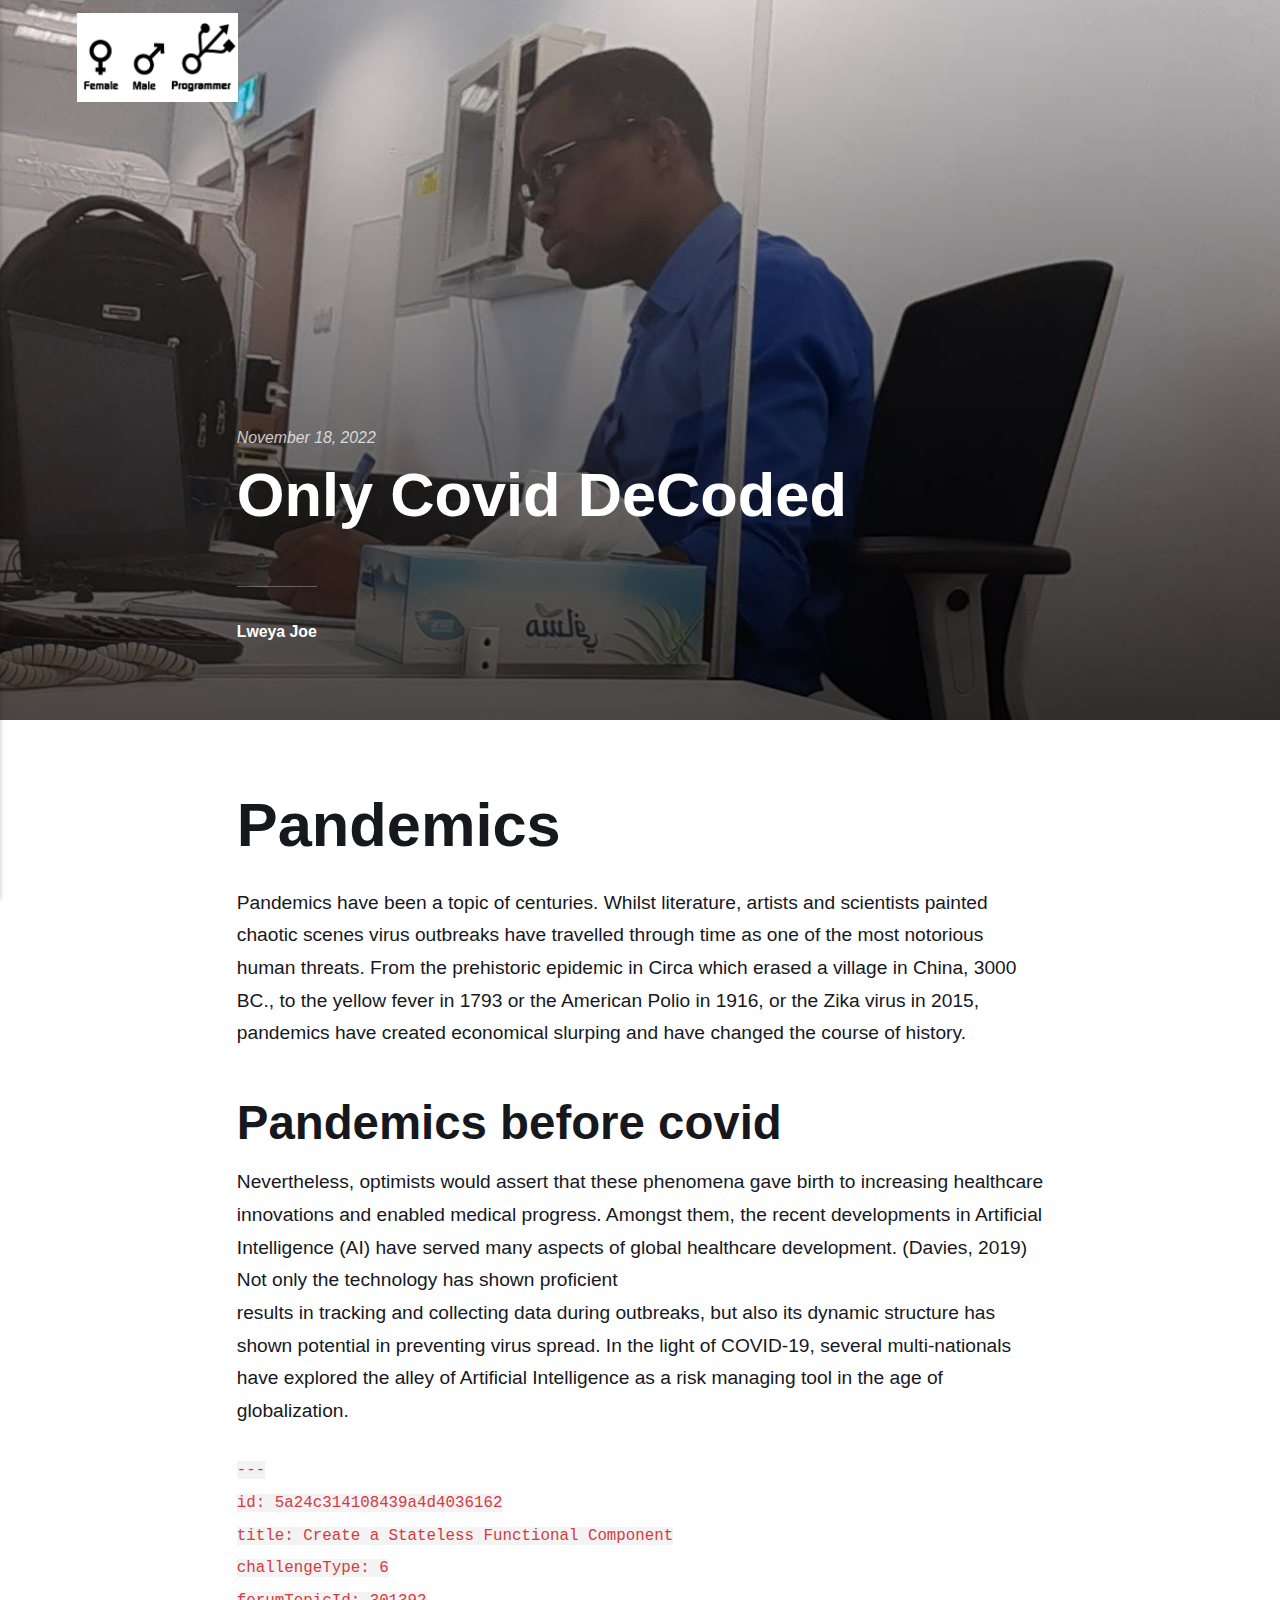
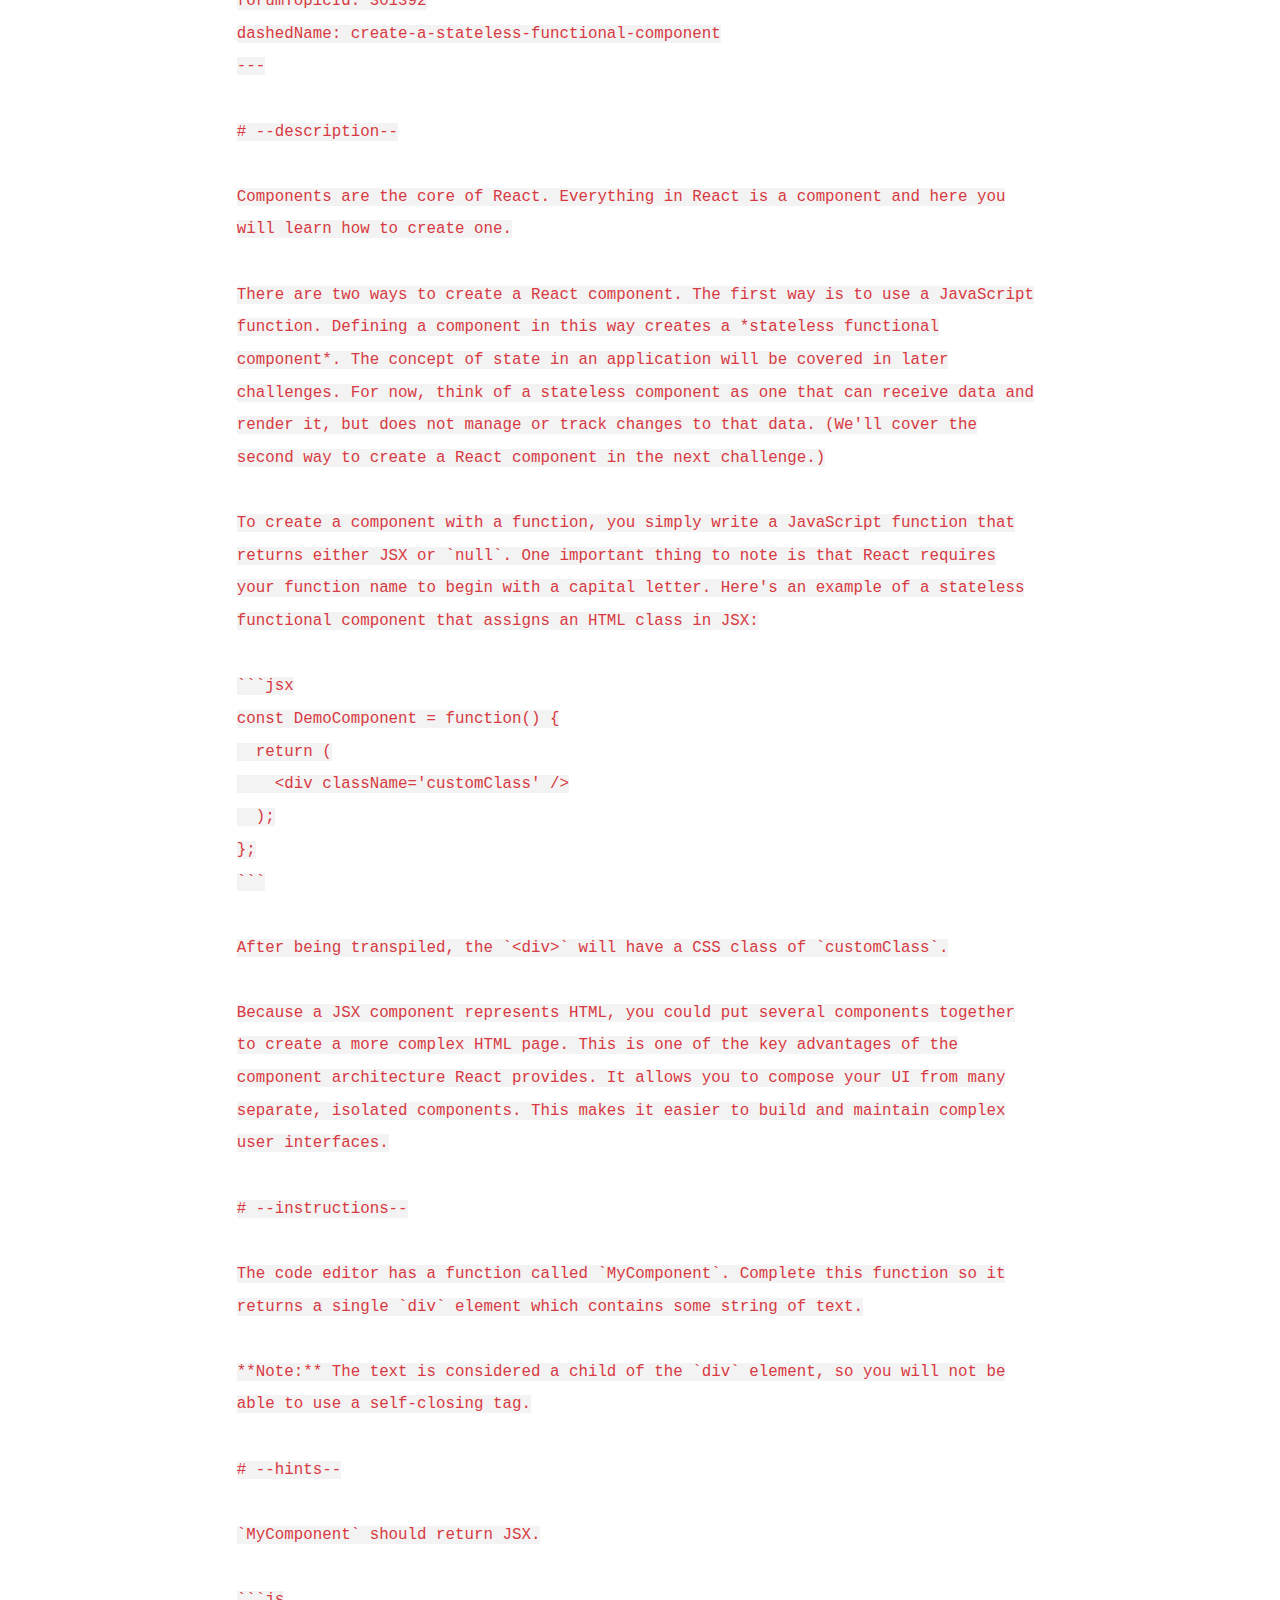
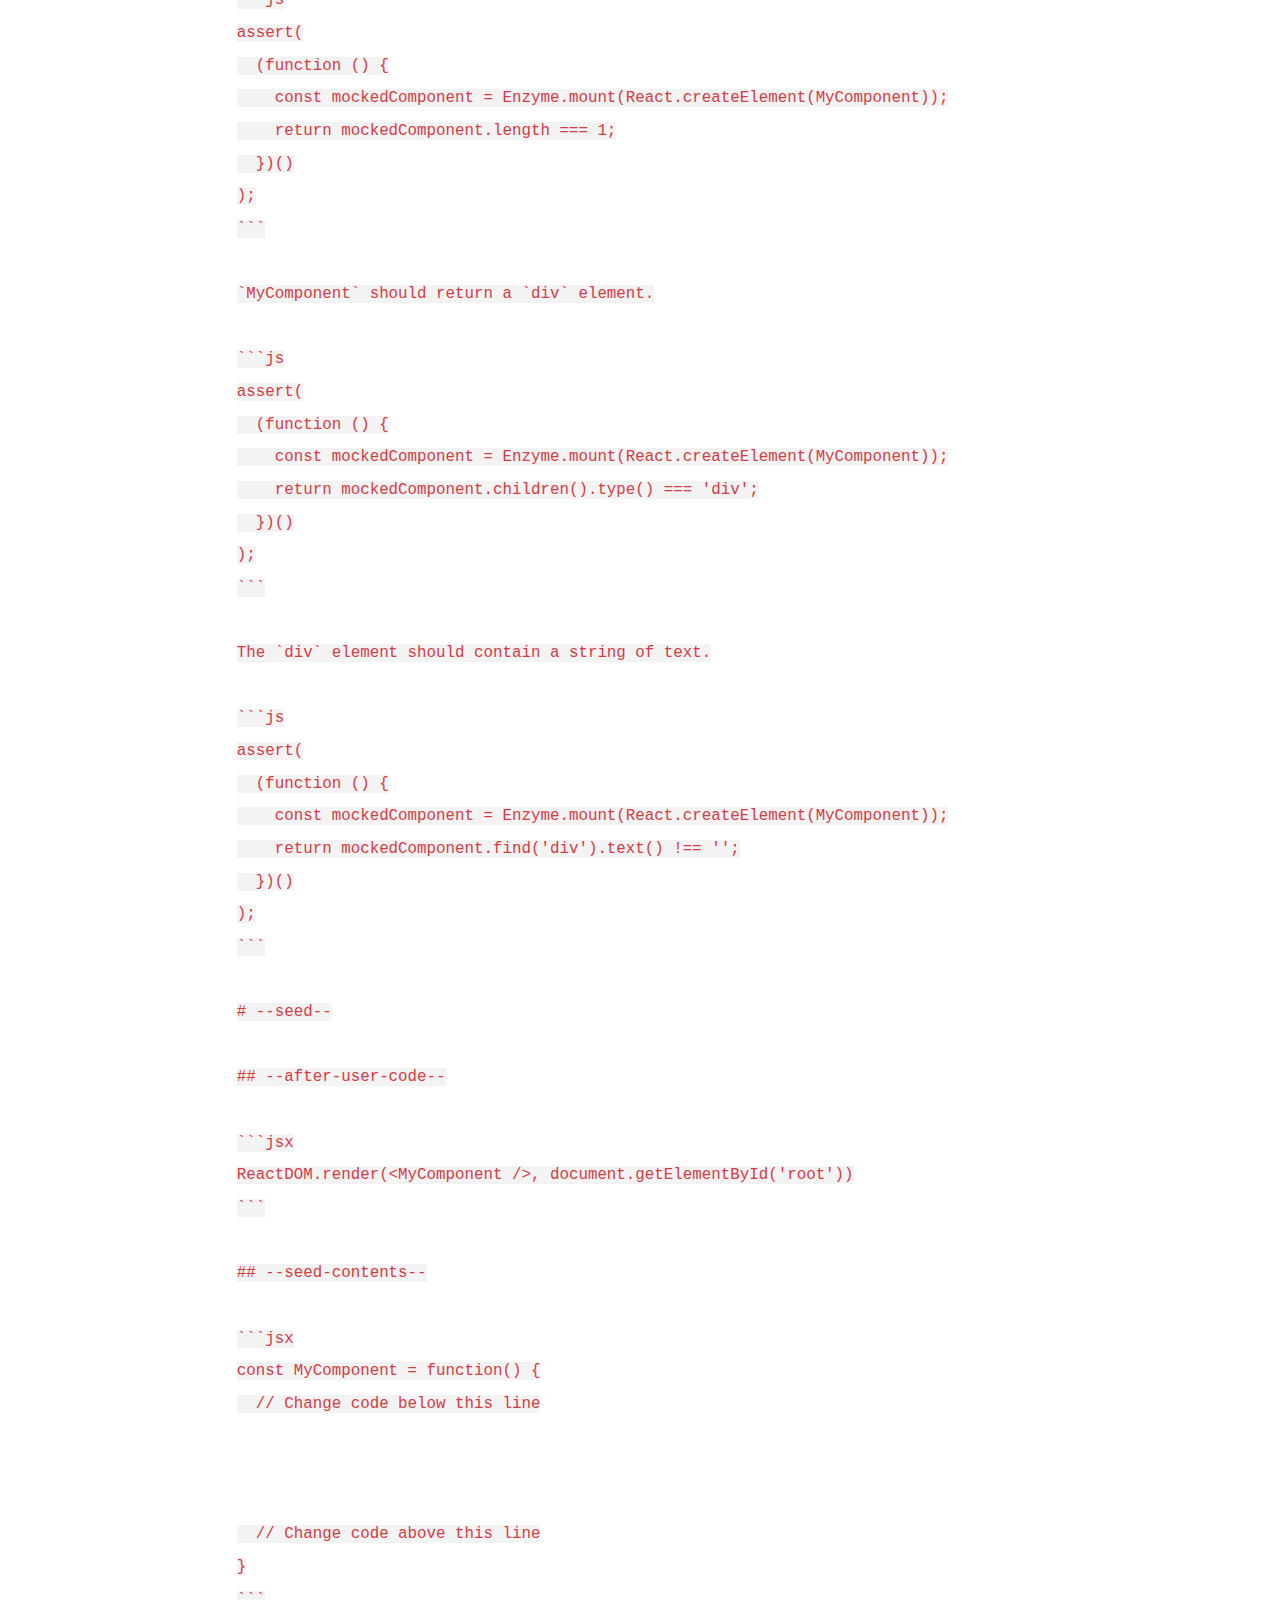
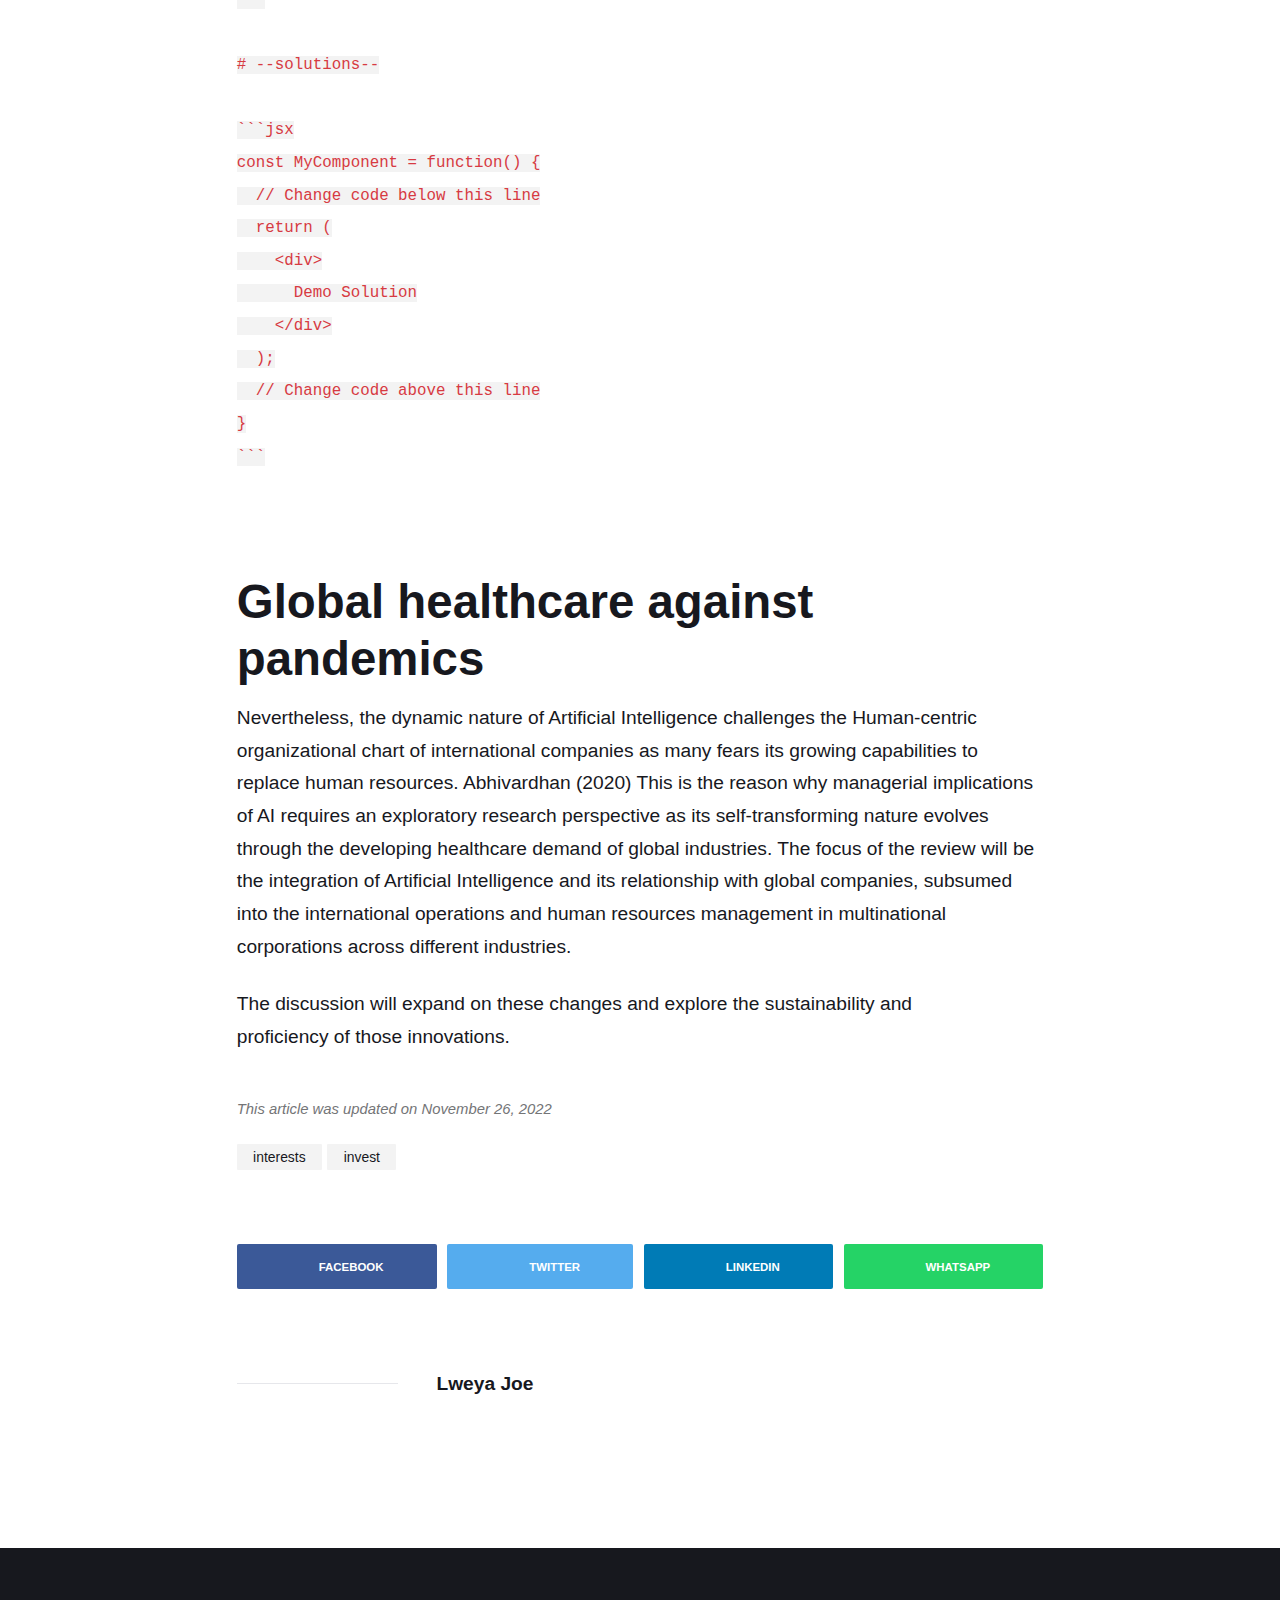
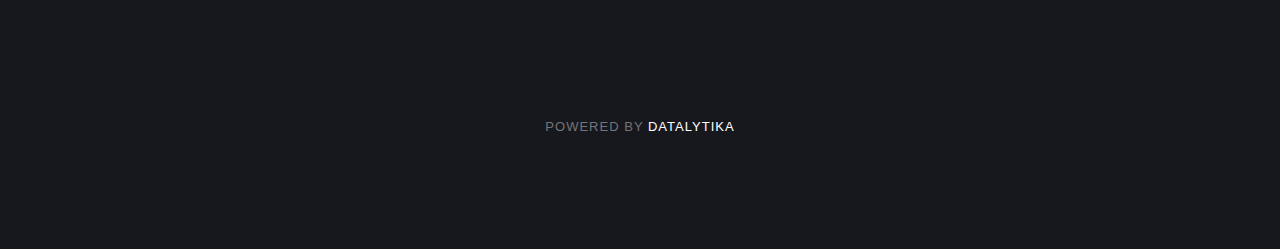
<file: covid-decoded.html>
<!DOCTYPE html><html lang="en-gb"><head><meta charset="utf-8"><meta http-equiv="X-UA-Compatible" content="IE=edge"><meta name="viewport" content="width=device-width,initial-scale=1"><title>Only Covid DeCoded - CODECITY</title><meta name="description" content="Pandemics Pandemics have been a topic of centuries. Whilst literature, artists and scientists painted chaotic scenes virus outbreaks have travelled through time as one of the most notorious human threats. From the prehistoric epidemic in Circa which erased a village in China, 3000 BC., to&hellip;"><meta name="generator" content="Publii Open-Source CMS for Static Site"><link rel="canonical" href="https://lweyajoe.github.io/codecity/covid-decoded.html"><link rel="alternate" type="application/atom+xml" href="https://lweyajoe.github.io/codecity/feed.xml"><link rel="alternate" type="application/json" href="https://lweyajoe.github.io/codecity/feed.json"><meta property="og:title" content="Only Covid DeCoded"><meta property="og:image" content="https://lweyajoe.github.io/codecity/media/website/programmer.png"><meta property="og:image:width" content="650"><meta property="og:image:height" content="358"><meta property="og:site_name" content="CODECITY"><meta property="og:description" content="Pandemics Pandemics have been a topic of centuries. Whilst literature, artists and scientists painted chaotic scenes virus outbreaks have travelled through time as one of the most notorious human threats. From the prehistoric epidemic in Circa which erased a village in China, 3000 BC., to&hellip;"><meta property="og:url" content="https://lweyajoe.github.io/codecity/covid-decoded.html"><meta property="og:type" content="article"><link rel="stylesheet" href="https://lweyajoe.github.io/codecity/assets/css/style.css?v=67064dfb5806a3b1d24e5a5d9bfc33da"><script type="application/ld+json">{"@context":"http://schema.org","@type":"Article","mainEntityOfPage":{"@type":"WebPage","@id":"https://lweyajoe.github.io/codecity/covid-decoded.html"},"headline":"Only Covid DeCoded","datePublished":"2022-11-18T06:22","dateModified":"2022-11-26T09:31","image":{"@type":"ImageObject","url":"https://lweyajoe.github.io/codecity/media/website/programmer.png","height":358,"width":650},"description":"Pandemics Pandemics have been a topic of centuries. Whilst literature, artists and scientists painted chaotic scenes virus outbreaks have travelled through time as one of the most notorious human threats. From the prehistoric epidemic in Circa which erased a village in China, 3000 BC., to&hellip;","author":{"@type":"Person","name":"Lweya Joe","url":"https://lweyajoe.github.io/codecity/authors/lweya-joe/"},"publisher":{"@type":"Organization","name":"Lweya Joe","logo":{"@type":"ImageObject","url":"https://lweyajoe.github.io/codecity/media/website/programmer.png","height":358,"width":650}}}</script></head><body><div class="site-container"><header class="top" id="js-header"><a class="logo" href="https://lweyajoe.github.io/codecity/"><img src="https://lweyajoe.github.io/codecity/media/website/programmer.png" alt="CODECITY " width="650" height="358"></a><nav class="navbar js-navbar"><button class="navbar__toggle js-toggle" aria-label="Menu" aria-haspopup="true" aria-expanded="false"><span class="navbar__toggle-box"><span class="navbar__toggle-inner">Menu</span></span></button><ul class="navbar__menu"></ul></nav><div class="search"><div class="search__overlay js-search-overlay"><div class="search__overlay-inner"><button class="search__close js-search-close" aria-label="Close">Close</button></div></div><button class="search__btn js-search-btn" aria-label="Search"><svg role="presentation" focusable="false"><use xlink:href="https://lweyajoe.github.io/codecity/assets/svg/svg-map.svg#search"/></svg></button></div></header><main><article class="post"><div class="hero"><figure class="hero__image hero__image--overlay"><img src="https://lweyajoe.github.io/codecity/media/website/IMG_20210403_210228_658.jpg" srcset="https://lweyajoe.github.io/codecity/media/website/responsive/IMG_20210403_210228_658-xs.jpg 300w, https://lweyajoe.github.io/codecity/media/website/responsive/IMG_20210403_210228_658-sm.jpg 480w, https://lweyajoe.github.io/codecity/media/website/responsive/IMG_20210403_210228_658-md.jpg 768w, https://lweyajoe.github.io/codecity/media/website/responsive/IMG_20210403_210228_658-lg.jpg 1024w, https://lweyajoe.github.io/codecity/media/website/responsive/IMG_20210403_210228_658-xl.jpg 1360w, https://lweyajoe.github.io/codecity/media/website/responsive/IMG_20210403_210228_658-2xl.jpg 1600w" sizes="100vw" loading="eager" alt=""></figure><header class="hero__content"><div class="wrapper"><div class="post__meta"><time datetime="2022-11-18T06:22">November 18, 2022</time></div><h1>Only Covid DeCoded</h1><div class="post__meta post__meta--author"><a href="https://lweyajoe.github.io/codecity/authors/lweya-joe/" class="feed__author">Lweya Joe</a></div></div></header></div><div class="wrapper post__entry"><h1>Pandemics</h1><p>Pandemics have been a topic of centuries. Whilst literature, artists and scientists painted chaotic scenes virus outbreaks have travelled through time as one of the most notorious human threats. From the prehistoric epidemic in Circa which erased a village in China, 3000 BC., to the yellow fever in 1793 or the American Polio in 1916, or the Zika virus in 2015, pandemics have created economical slurping and have changed the course of history.</p><h2>Pandemics before covid</h2><p>Nevertheless, optimists would assert that these phenomena gave birth to increasing healthcare innovations and enabled medical progress. Amongst them, the recent developments in Artificial Intelligence (AI) have served many aspects of global healthcare development. (Davies, 2019) Not only the technology has shown proficient <br>results in tracking and collecting data during outbreaks, but also its dynamic structure has shown potential in preventing virus spread. In the light of COVID-19, several multi-nationals have explored the alley of Artificial Intelligence as a risk managing tool in the age of globalization. </p><p><code><span style="color: var(--text-primary-color); font-family: var(--editor-font-family); font-size: inherit; font-weight: var(--font-weight-normal);">---</span></code></p><div><div><code>id: 5a24c314108439a4d4036162</code></div><div><code>title: Create a Stateless Functional Component</code></div><div><code>challengeType: 6</code></div><div><code>forumTopicId: 301392</code></div><div><code>dashedName: create-a-stateless-functional-component</code></div><div><code>---</code></div><br><div><code># --description--</code></div><br><div><code>Components are the core of React. Everything in React is a component and here you will learn how to create one.</code></div><br><div><code>There are two ways to create a React component. The first way is to use a JavaScript function. Defining a component in this way creates a *stateless functional component*. The concept of state in an application will be covered in later challenges. For now, think of a stateless component as one that can receive data and render it, but does not manage or track changes to that data. (We'll cover the second way to create a React component in the next challenge.)</code></div><br><div><code>To create a component with a function, you simply write a JavaScript function that returns either JSX or `null`. One important thing to note is that React requires your function name to begin with a capital letter. Here's an example of a stateless functional component that assigns an HTML class in JSX:</code></div><br><div><code>```jsx</code></div><div><code>const DemoComponent = function() {</code></div><div><code>  return (</code></div><div><code>    &lt;div className='customClass' /&gt;</code></div><div><code>  );</code></div><div><code>};</code></div><div><code>```</code></div><br><div><code>After being transpiled, the `&lt;div&gt;` will have a CSS class of `customClass`.</code></div><br><div><code>Because a JSX component represents HTML, you could put several components together to create a more complex HTML page. This is one of the key advantages of the component architecture React provides. It allows you to compose your UI from many separate, isolated components. This makes it easier to build and maintain complex user interfaces.</code></div><br><div><code># --instructions--</code></div><br><div><code>The code editor has a function called `MyComponent`. Complete this function so it returns a single `div` element which contains some string of text.</code></div><br><div><code>**Note:** The text is considered a child of the `div` element, so you will not be able to use a self-closing tag.</code></div><br><div><code># --hints--</code></div><br><div><code>`MyComponent` should return JSX.</code></div><br><div><code>```js</code></div><div><code>assert(</code></div><div><code>  (function () {</code></div><div><code>    const mockedComponent = Enzyme.mount(React.createElement(MyComponent));</code></div><div><code>    return mockedComponent.length === 1;</code></div><div><code>  })()</code></div><div><code>);</code></div><div><code>```</code></div><br><div><code>`MyComponent` should return a `div` element.</code></div><br><div><code>```js</code></div><div><code>assert(</code></div><div><code>  (function () {</code></div><div><code>    const mockedComponent = Enzyme.mount(React.createElement(MyComponent));</code></div><div><code>    return mockedComponent.children().type() === 'div';</code></div><div><code>  })()</code></div><div><code>);</code></div><div><code>```</code></div><br><div><code>The `div` element should contain a string of text.</code></div><br><div><code>```js</code></div><div><code>assert(</code></div><div><code>  (function () {</code></div><div><code>    const mockedComponent = Enzyme.mount(React.createElement(MyComponent));</code></div><div><code>    return mockedComponent.find('div').text() !== '';</code></div><div><code>  })()</code></div><div><code>);</code></div><div><code>```</code></div><br><div><code># --seed--</code></div><br><div><code>## --after-user-code--</code></div><br><div><code>```jsx</code></div><div><code>ReactDOM.render(&lt;MyComponent /&gt;, document.getElementById('root'))</code></div><div><code>```</code></div><br><div><code>## --seed-contents--</code></div><br><div><code>```jsx</code></div><div><code>const MyComponent = function() {</code></div><div><code>  // Change code below this line</code></div><br><br><br><div><code>  // Change code above this line</code></div><div><code>}</code></div><div><code>```</code></div><br><div><code># --solutions--</code></div><br><div><code>```jsx</code></div><div><code>const MyComponent = function() {</code></div><div><code>  // Change code below this line</code></div><div><code>  return (</code></div><div><code>    &lt;div&gt;</code></div><div><code>      Demo Solution</code></div><div><code>    &lt;/div&gt;</code></div><div><code>  );</code></div><div><code>  // Change code above this line</code></div><div><code>}</code></div><div><code>```</code></div></div><p> </p><h2>Global healthcare against pandemics</h2><p>Nevertheless, the dynamic nature of Artificial Intelligence challenges the Human-centric <br>organizational chart of international companies as many fears its growing capabilities to replace human resources. Abhivardhan (2020) This is the reason why managerial implications of AI requires an exploratory research perspective as its self-transforming nature evolves through the developing healthcare demand of global industries. The focus of the review will be the integration of Artificial Intelligence and its relationship with global companies, subsumed into the international operations and human resources management in multinational corporations across different industries.</p><p>The discussion will expand on these changes and explore the sustainability and <br>proficiency of those innovations.</p></div><footer class="wrapper post__footer"><p class="post__last-updated">This article was updated on November 26, 2022</p><ul class="post__tag"><li><a href="https://lweyajoe.github.io/codecity/tags/interests/">interests</a></li><li><a href="https://lweyajoe.github.io/codecity/tags/invest/">invest</a></li></ul><div class="post__share"><a href="https://www.facebook.com/sharer/sharer.php?u=https%3A%2F%2Flweyajoe.github.io%2Fcodecity%2Fcovid-decoded.html" class="js-share facebook" rel="nofollow noopener noreferrer"><svg class="icon" aria-hidden="true" focusable="false"><use xlink:href="https://lweyajoe.github.io/codecity/assets/svg/svg-map.svg#facebook"/></svg> <span>Facebook</span> </a><a href="https://twitter.com/share?url=https%3A%2F%2Flweyajoe.github.io%2Fcodecity%2Fcovid-decoded.html&amp;via=%40lweyajoe&amp;text=Only%20Covid%20DeCoded" class="js-share twitter" rel="nofollow noopener noreferrer"><svg class="icon" aria-hidden="true" focusable="false"><use xlink:href="https://lweyajoe.github.io/codecity/assets/svg/svg-map.svg#twitter"/></svg> <span>Twitter</span> </a><a href="https://www.linkedin.com/sharing/share-offsite/?url=https%3A%2F%2Flweyajoe.github.io%2Fcodecity%2Fcovid-decoded.html" class="js-share linkedin" rel="nofollow noopener noreferrer"><svg class="icon" aria-hidden="true" focusable="false"><use xlink:href="https://lweyajoe.github.io/codecity/assets/svg/svg-map.svg#linkedin"/></svg> <span>LinkedIn</span> </a><a href="https://api.whatsapp.com/send?text=Only%20Covid%20DeCoded https%3A%2F%2Flweyajoe.github.io%2Fcodecity%2Fcovid-decoded.html" class="js-share whatsapp" rel="nofollow noopener noreferrer"><svg class="icon" aria-hidden="true" focusable="false"><use xlink:href="https://lweyajoe.github.io/codecity/assets/svg/svg-map.svg#whatsapp"/></svg> <span>WhatsApp</span></a></div><div class="post__bio bio"><div class="bio__info"><h3 class="bio__name"><a href="https://lweyajoe.github.io/codecity/authors/lweya-joe/" rel="author">Lweya Joe</a></h3></div></div></footer></article><div class="post__comments"><div class="wrapper"></div></div><div class="banner banner--after-post"><div class="wrapper"><div id="disqus_thread"></div><script>/**
    *  RECOMMENDED CONFIGURATION VARIABLES: EDIT AND UNCOMMENT THE SECTION BELOW TO INSERT DYNAMIC VALUES FROM YOUR PLATFORM OR CMS.
    *  LEARN WHY DEFINING THESE VARIABLES IS IMPORTANT: https://disqus.com/admin/universalcode/#configuration-variables    */
    /*
    var disqus_config = function () {
    this.page.url = PAGE_URL;  // Replace PAGE_URL with your page's canonical URL variable
    this.page.identifier = PAGE_IDENTIFIER; // Replace PAGE_IDENTIFIER with your page's unique identifier variable
    };
    */
    (function() { // DON'T EDIT BELOW THIS LINE
    var d = document, s = d.createElement('script');
    s.src = 'https://codecity-1.disqus.com/embed.js';
    s.setAttribute('data-timestamp', +new Date());
    (d.head || d.body).appendChild(s);
    })();</script><noscript>Please enable JavaScript to view the <a href="https://disqus.com/?ref_noscript">comments powered by Disqus.</a></noscript></div></div></main><footer class="footer"><div class="footer__social"><a href="https://twitter.com/lweyajoe" aria-label="Twitter"><svg><use xlink:href="https://lweyajoe.github.io/codecity/assets/svg/svg-map.svg#twitter"/></svg> </a><a href="https://datalytika.org" aria-label="Instagram"><svg><use xlink:href="https://lweyajoe.github.io/codecity/assets/svg/svg-map.svg#instagram"/></svg></a><div class="footer__copyright"><p>Powered by <a href="https://datalytika.org">Datalytika</a></p></div><button onclick="backToTopFunction()" id="backToTop" class="footer__bttop" aria-label="Back to top" title="Back to top"><svg><use xlink:href="https://lweyajoe.github.io/codecity/assets/svg/svg-map.svg#toparrow"/></svg></button></div></footer><script defer="defer" src="https://lweyajoe.github.io/codecity/assets/js/scripts.min.js?v=f47c11534595205f20935f0db2a62a85"></script><script>window.publiiThemeMenuConfig={mobileMenuMode:'sidebar',animationSpeed:300,submenuWidth: 'auto',doubleClickTime:500,mobileMenuExpandableSubmenus:true,relatedContainerForOverlayMenuSelector:'.top'};</script><script>var images = document.querySelectorAll('img[loading]');

        for (var i = 0; i < images.length; i++) {
            if (images[i].complete) {
                images[i].classList.add('is-loaded');
            } else {
                images[i].addEventListener('load', function () {
                    this.classList.add('is-loaded');
                }, false);
            }
        }</script></div></body></html>
</file>
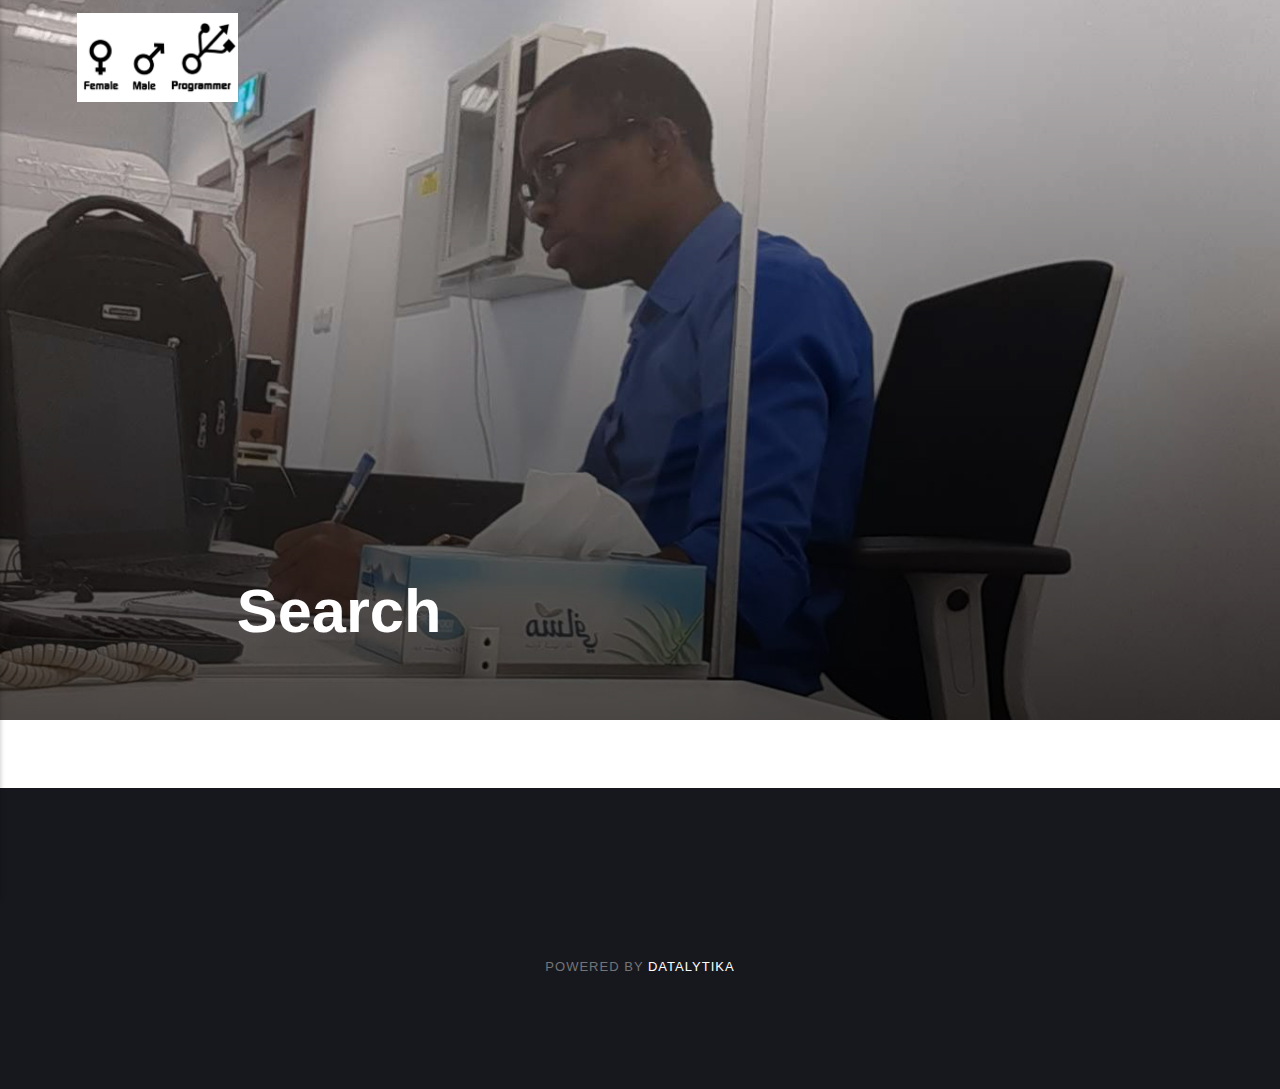
<file: search.html>
<!DOCTYPE html><html lang="en-gb"><head><meta charset="utf-8"><meta http-equiv="X-UA-Compatible" content="IE=edge"><meta name="viewport" content="width=device-width,initial-scale=1"><title>Search - CODECITY</title><meta name="robots" content="noindex, follow"><meta name="generator" content="Publii Open-Source CMS for Static Site"><link rel="alternate" type="application/atom+xml" href="https://lweyajoe.github.io/codecity/feed.xml"><link rel="alternate" type="application/json" href="https://lweyajoe.github.io/codecity/feed.json"><meta property="og:title" content="CODECITY"><meta property="og:image" content="https://lweyajoe.github.io/codecity/media/website/programmer.png"><meta property="og:image:width" content="650"><meta property="og:image:height" content="358"><meta property="og:site_name" content="CODECITY"><meta property="og:description" content=""><meta property="og:url" content="https://lweyajoe.github.io/codecity/"><meta property="og:type" content="website"><link rel="stylesheet" href="https://lweyajoe.github.io/codecity/assets/css/style.css?v=67064dfb5806a3b1d24e5a5d9bfc33da"><script type="application/ld+json">{"@context":"http://schema.org","@type":"Organization","name":"CODECITY ","logo":"https://lweyajoe.github.io/codecity/media/website/programmer.png","url":"https://lweyajoe.github.io/codecity/","sameAs":["https://twitter.com/lweyajoe","https://datalytika.org"]}</script></head><body><div class="site-container"><header class="top" id="js-header"><a class="logo" href="https://lweyajoe.github.io/codecity/"><img src="https://lweyajoe.github.io/codecity/media/website/programmer.png" alt="CODECITY " width="650" height="358"></a><nav class="navbar js-navbar"><button class="navbar__toggle js-toggle" aria-label="Menu" aria-haspopup="true" aria-expanded="false"><span class="navbar__toggle-box"><span class="navbar__toggle-inner">Menu</span></span></button><ul class="navbar__menu"></ul></nav><div class="search"><div class="search__overlay js-search-overlay"><div class="search__overlay-inner"><button class="search__close js-search-close" aria-label="Close">Close</button></div></div><button class="search__btn js-search-btn" aria-label="Search"><svg role="presentation" focusable="false"><use xlink:href="https://lweyajoe.github.io/codecity/assets/svg/svg-map.svg#search"/></svg></button></div></header><main class="page page--search"><article class="post search-page"><div class="hero"><figure class="hero__image hero__image--overlay"><img src="https://lweyajoe.github.io/codecity/media/website/IMG_20210403_210228_658.jpg" srcset="https://lweyajoe.github.io/codecity/media/website/responsive/IMG_20210403_210228_658-xs.jpg 300w, https://lweyajoe.github.io/codecity/media/website/responsive/IMG_20210403_210228_658-sm.jpg 480w, https://lweyajoe.github.io/codecity/media/website/responsive/IMG_20210403_210228_658-md.jpg 768w, https://lweyajoe.github.io/codecity/media/website/responsive/IMG_20210403_210228_658-lg.jpg 1024w, https://lweyajoe.github.io/codecity/media/website/responsive/IMG_20210403_210228_658-xl.jpg 1360w, https://lweyajoe.github.io/codecity/media/website/responsive/IMG_20210403_210228_658-2xl.jpg 1600w" sizes="100vw" loading="eager" width="2448" height="2448" alt=""></figure><header class="hero__content"><div class="wrapper"><h1>Search</h1></div></header></div><div class="wrapper post__entry"></div></article></main><footer class="footer"><div class="footer__social"><a href="https://twitter.com/lweyajoe" aria-label="Twitter"><svg><use xlink:href="https://lweyajoe.github.io/codecity/assets/svg/svg-map.svg#twitter"/></svg> </a><a href="https://datalytika.org" aria-label="Instagram"><svg><use xlink:href="https://lweyajoe.github.io/codecity/assets/svg/svg-map.svg#instagram"/></svg></a><div class="footer__copyright"><p>Powered by <a href="https://datalytika.org">Datalytika</a></p></div><button onclick="backToTopFunction()" id="backToTop" class="footer__bttop" aria-label="Back to top" title="Back to top"><svg><use xlink:href="https://lweyajoe.github.io/codecity/assets/svg/svg-map.svg#toparrow"/></svg></button></div></footer><script defer="defer" src="https://lweyajoe.github.io/codecity/assets/js/scripts.min.js?v=f47c11534595205f20935f0db2a62a85"></script><script>window.publiiThemeMenuConfig={mobileMenuMode:'sidebar',animationSpeed:300,submenuWidth: 'auto',doubleClickTime:500,mobileMenuExpandableSubmenus:true,relatedContainerForOverlayMenuSelector:'.top'};</script><script>var images = document.querySelectorAll('img[loading]');

        for (var i = 0; i < images.length; i++) {
            if (images[i].complete) {
                images[i].classList.add('is-loaded');
            } else {
                images[i].addEventListener('load', function () {
                    this.classList.add('is-loaded');
                }, false);
            }
        }</script></div></body></html>
</file>
